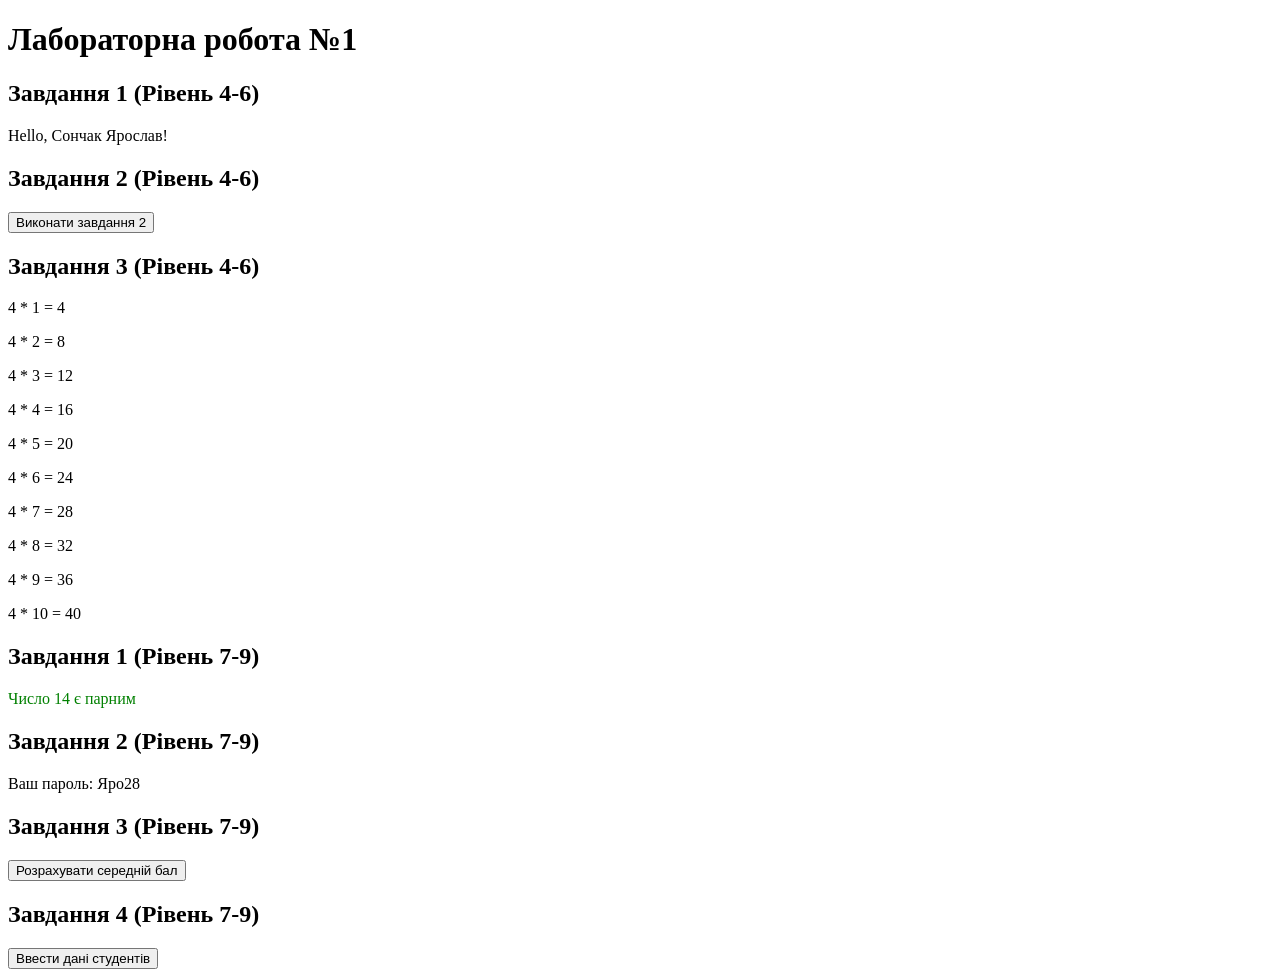
<file: lr1/index.html>
<!DOCTYPE html>
<html lang="uk">
<head>
    <meta charset="UTF-8">
    <title>Лабораторна робота №1 - Сончак Ярослав</title>
</head>
<body>
    <h1>Лабораторна робота №1</h1>
    
    <h2>Завдання 1 (Рівень 4-6)</h2>
    <p id="task1-output"></p>

    <h2>Завдання 2 (Рівень 4-6)</h2>
    <button id="btn-task2">Виконати завдання 2</button>
    <p id="task2-output"></p>

    <h2>Завдання 3 (Рівень 4-6)</h2>
    <div id="task3-output"></div>

    <h2>Завдання 1 (Рівень 7-9)</h2>
    <div id="task4-output"></div>

    <h2>Завдання 2 (Рівень 7-9)</h2>
    <div id="task5-output"></div>

    <h2>Завдання 3 (Рівень 7-9)</h2>
    <button id="btn-task3-advanced">Розрахувати середній бал</button>
    <div id="task3-advanced-container"></div>

    <h2>Завдання 4 (Рівень 7-9)</h2>
    <button id="btn-task4-students">Ввести дані студентів</button>
    <div id="task4-students-list"></div>

    <script type="module">
        alert('Натисніть кнопку ОК для продовження');
        const output1 = document.getElementById('task1-output');
        output1.textContent = 'Hello, Сончак Ярослав!';

        const btn2 = document.getElementById('btn-task2');
        const output2 = document.getElementById('task2-output');

        btn2.addEventListener('click', () => {
            const isConfirmed = confirm('Оберіть одну з кнопок: OK чи Відміна');

            if (isConfirmed) {
                output2.textContent = 'Було натиснуто кнопку: OK';
            } else {
                output2.textContent = 'Було натиснуто кнопку: Відміна';
            }
        });

        const output3 = document.getElementById('task3-output');
        const number = 4;

        for (let i = 1; i <= 10; i++) {
            const p = document.createElement('p');
            p.textContent = `${number} * ${i} = ${number * i}`;
            output3.appendChild(p);
        }

        const myNumber = 14;
        const output4 = document.getElementById('task4-output');

        function checkEvenOdd(num) {
            const p = document.createElement('p');

            if (num % 2 === 0) {
                p.textContent = `Число ${num} є парним`;
                p.style.color = 'green';
            } else {
                p.textContent = `Число ${num} є непарним`;
                p.style.color = 'red';
            }

            output4.appendChild(p);
        }

        checkEvenOdd(myNumber);

        const output5 = document.getElementById('task5-output');

        function createPassword(name, number) {
            const firstThreeLetters = name[0] + name[1] + name[2];
            const multipliedNumber = number * 2;
            return `${firstThreeLetters}${multipliedNumber}`;
        }

        const myPassword = createPassword('Ярослав', 14);
        output5.textContent = `Ваш пароль: ${myPassword}`;

        const btnTask3 = document.getElementById('btn-task3-advanced');
        const container = document.getElementById('task3-advanced-container');

        function calculateAverage(g1, g2, g3) {
            return (g1 + g2 + g3) / 3;
        }

        btnTask3.addEventListener('click', () => {
            const grade1 = Number(prompt('Введіть першу оцінку:'));
            const grade2 = Number(prompt('Введіть другу оцінку:'));
            const grade3 = Number(prompt('Введіть третю оцінку:'));

            const avg = calculateAverage(grade1, grade2, grade3);

            const dynamicDiv = document.createElement('div');
            dynamicDiv.id = '14';
            dynamicDiv.textContent = `Середній бал: ${avg.toFixed(2)} (елемент створено з id="14")`;

            container.innerHTML = '';
            container.appendChild(dynamicDiv);
        });

        const btnStudents = document.getElementById('btn-task4-students');
        const studentsContainer = document.getElementById('task4-students-list');

        btnStudents.addEventListener('click', () => {
            studentsContainer.innerHTML = '';
            const count = Number(prompt('Введіть кількість студентів:'));

            for (let i = 1; i <= count; i++) {
                const studentName = prompt(`Введіть прізвище та ім'я студента №${i}:`);
                if (studentName) {
                    const p = document.createElement('p');
                    p.textContent = `${i}. ${studentName}`;
                    studentsContainer.appendChild(p);
                }
            }
        });
    </script>
</body>
</html>
</file>
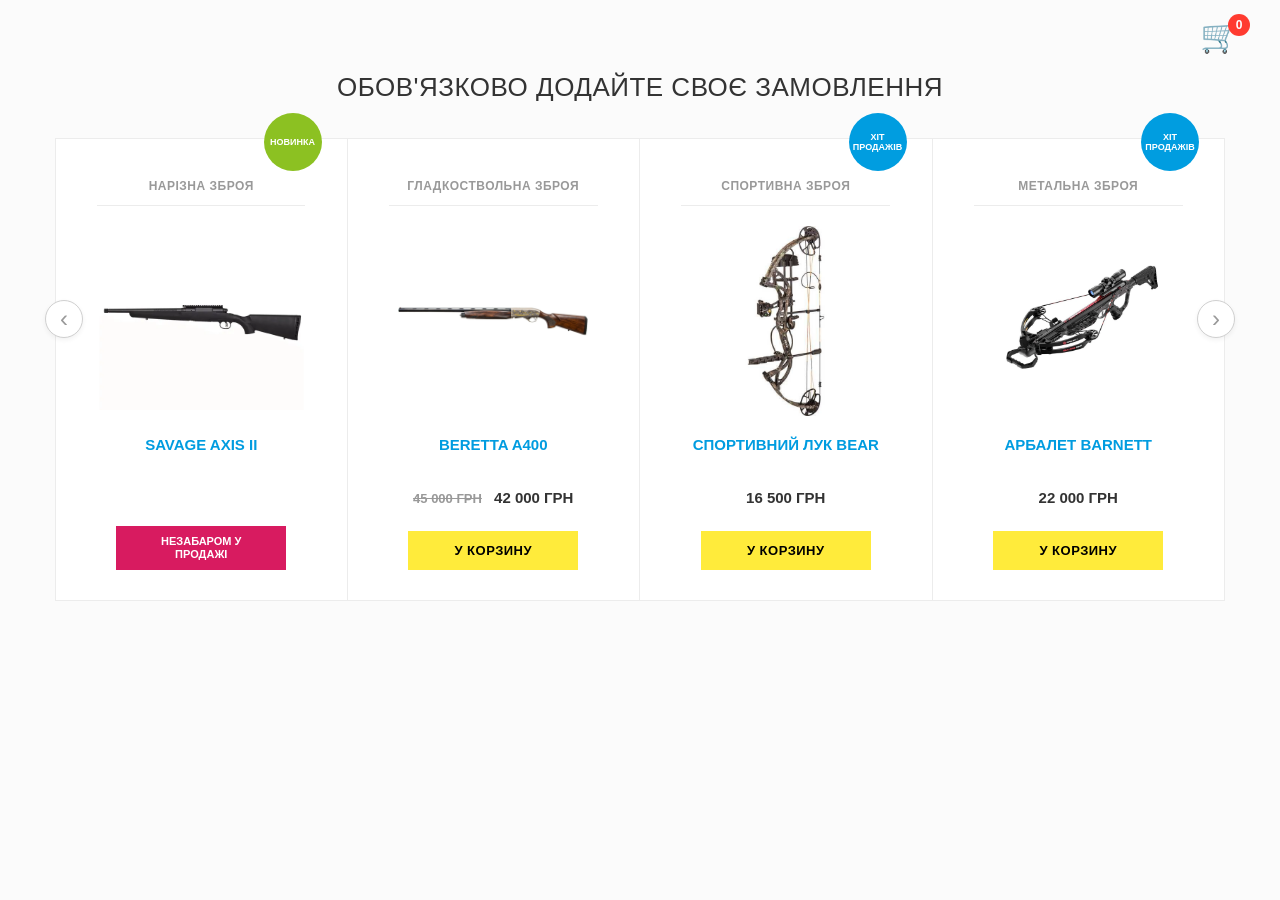
<file: lr10/index.html>
<!DOCTYPE html>
<html lang="uk">
<head>
    <meta charset="UTF-8">
    <meta name="viewport" content="width=device-width, initial-scale=1.0">
    <title>Лабораторна робота №10 — Каталог (Варіант 14)</title>
    <link rel="stylesheet" href="style.css">
</head>
<body>

    <header class="site-header">
        <div class="cart-wrapper" id="cart-icon-btn">
            <span class="cart-symbol">🛒</span>
            <span class="cart-count-badge" id="cart-badge">0</span>
        </div>
    </header>

    <main class="main-wrapper">
        <h1 class="main-heading">ОБОВ'ЯЗКОВО ДОДАЙТЕ СВОЄ ЗАМОВЛЕННЯ</h1>

        <div class="slider-container">
            <button class="nav-arrow left-arrow" aria-label="Назад">&#8249;</button>

            <div class="products-row">
                <div class="product-column" data-id="1" data-name="Карабін Savage Axis II" data-price="28500">
                    <div class="round-badge green-badge">НОВИНКА</div>
                    <div class="category-name">НАРІЗНА ЗБРОЯ</div>
                    <div class="card-divider"></div>
                    <div class="image-box">
                        <img src="gun1.jpg" alt="Карабін Savage Axis II">
                    </div>
                    <h3 class="item-title">SAVAGE AXIS II</h3>
                    <div class="card-action">
                        <button class="btn-disabled" disabled>НЕЗАБАРОМ У<br>ПРОДАЖІ</button>
                    </div>
                </div>

                <div class="product-column" data-id="2" data-name="Рушниця Beretta A400" data-price="42000">
                    <div class="category-name">ГЛАДКОСТВОЛЬНА ЗБРОЯ</div>
                    <div class="card-divider"></div>
                    <div class="image-box">
                        <img src="gun2.jpg" alt="Рушниця Beretta A400">
                    </div>
                    <h3 class="item-title">BERETTA A400</h3>
                    <div class="price-container">
                        <span class="old-price">45 000 ГРН</span>
                        <span class="current-price">42 000 ГРН</span>
                    </div>
                    <div class="card-action">
                        <button class="btn-add-cart">У КОРЗИНУ</button>
                    </div>
                </div>

                <div class="product-column" data-id="3" data-name="Спортивний лук Bear Archery" data-price="16500">
                    <div class="round-badge blue-badge">ХІТ<br>ПРОДАЖІВ</div>
                    <div class="category-name">СПОРТИВНА ЗБРОЯ</div>
                    <div class="card-divider"></div>
                    <div class="image-box">
                        <img src="bow.jpg" alt="Спортивний лук Bear Archery">
                    </div>
                    <h3 class="item-title">СПОРТИВНИЙ ЛУК BEAR</h3>
                    <div class="price-container">
                        <span class="single-price">16 500 ГРН</span>
                    </div>
                    <div class="card-action">
                        <button class="btn-add-cart">У КОРЗИНУ</button>
                    </div>
                </div>

                <div class="product-column" data-id="4" data-name="Тактичний арбалет Barnett" data-price="22000">
                    <div class="round-badge blue-badge">ХІТ<br>ПРОДАЖІВ</div>
                    <div class="category-name">МЕТАЛЬНА ЗБРОЯ</div>
                    <div class="card-divider"></div>
                    <div class="image-box">
                        <img src="crossbow.jpg" alt="Тактичний арбалет Barnett">
                    </div>
                    <h3 class="item-title">АРБАЛЕТ BARNETT</h3>
                    <div class="price-container">
                        <span class="single-price">22 000 ГРН</span>
                    </div>
                    <div class="card-action">
                        <button class="btn-add-cart">У КОРЗИНУ</button>
                    </div>
                </div>
            </div>

            <button class="nav-arrow right-arrow" aria-label="Вперед">&#8250;</button>
        </div>
    </main>

    <div class="modal-backdrop" id="modal-empty">
        <div class="modal-box">
            <p class="modal-msg">Корзина пуста</p>
            <button class="btn-modal-close close-btn">Зрозуміло</button>
        </div>
    </div>

    <div class="modal-backdrop" id="modal-select-qty">
        <div class="modal-box">
            <p class="modal-msg">Вкажіть кількість:</p>
            <input type="number" id="qty-field" min="1" value="1" class="modal-number-input">
            <div class="modal-btn-group">
                <button class="btn-modal-confirm" id="btn-submit-add">Додати до корзини</button>
                <button class="btn-modal-secondary close-btn">Скасувати</button>
            </div>
        </div>
    </div>

    <div class="modal-backdrop" id="modal-added-status">
        <div class="modal-box">
            <p class="modal-msg">Товар додано</p>
            <div class="modal-btn-group">
                <button class="btn-modal-confirm" id="btn-open-cart">Перейти у корзину</button>
                <button class="btn-modal-secondary" id="btn-continue-shop">Повернутись до покупок</button>
            </div>
        </div>
    </div>

    <script src="script.js"></script>
</body>
</html>
</file>
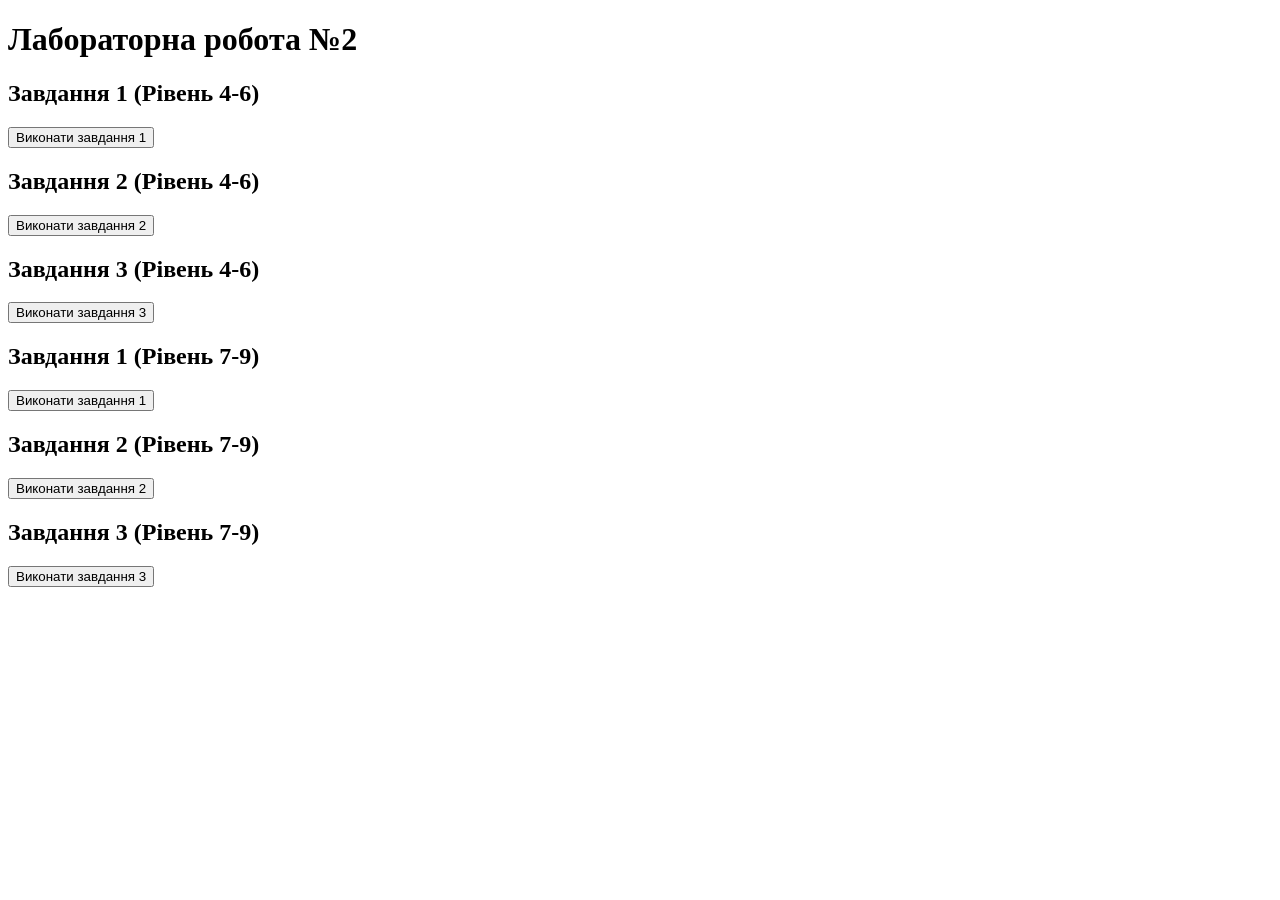
<file: lr2/index.html>
<!DOCTYPE html>
<html lang="uk">
<head>
    <meta charset="UTF-8">
    <title>Лабораторна робота №2 - Сончак Ярослав</title>
</head>
<body>
    <h1>Лабораторна робота №2</h1>

    <h2>Завдання 1 (Рівень 4-6)</h2>
    <button id="btn-task1">Виконати завдання 1</button>

    <h2>Завдання 2 (Рівень 4-6)</h2>
    <button id="btn-task2">Виконати завдання 2</button>

    <h2>Завдання 3 (Рівень 4-6)</h2>
    <button id="btn-task3">Виконати завдання 3</button>
    <p id="task3-output"></p>

    <h2>Завдання 1 (Рівень 7-9)</h2>
    <button id="btn-task1-advanced">Виконати завдання 1</button>
    <div id="task1-advanced-output"></div>

    <h2>Завдання 2 (Рівень 7-9)</h2>
    <button id="btn-task2-advanced">Виконати завдання 2</button>

    <h2>Завдання 3 (Рівень 7-9)</h2>
    <button id="btn-task3-advanced">Виконати завдання 3</button>

    <script type="module">
        const btn1 = document.getElementById('btn-task1');

        btn1.addEventListener('click', () => {
            let userName = prompt('Введіть ваше ім\'я:');
            alert(`Hello, ${userName}! Welcome to JavaScript`);
        });

        const btn2 = document.getElementById('btn-task2');

        btn2.addEventListener('click', () => {
            const currentYear = new Date().getFullYear();
            let age = +prompt('Введіть ваш вік:');
            let birthYear = currentYear - age;

            alert(`You were born in ${birthYear}`);
        });

        const btn3 = document.getElementById('btn-task3');
        const output3 = document.getElementById('task3-output');

        btn3.addEventListener('click', () => {
            let firstName = prompt('Введіть ім\'я:');
            let lastName = prompt('Введіть прізвище:');

            console.log('Your full name is ' + firstName + ' ' + lastName);
            console.log(`Your full name is ${firstName} ${lastName}`);

            output3.textContent = `Виведено в консоль: Your full name is ${firstName} ${lastName}`;
        });

        const btnTask1Adv = document.getElementById('btn-task1-advanced');
        const outputTask1Adv = document.getElementById('task1-advanced-output');

        btnTask1Adv.addEventListener('click', () => {
            let userName = 'Ярослав';
            let innerUserName = '';

            if (true) {
                let userName = prompt('Введіть інше ім\'я для блоку if:');
                innerUserName = userName;
                console.log('Inside if block:', userName);
            }

            console.log('Outside if block:', userName);

            outputTask1Adv.innerHTML = `
                <p>Inside if block: ${innerUserName}</p>
                <p>Outside if block: ${userName}</p>
                <p>Пояснення: змінна let має блочну область видимості, тому значення всередині if не змінює зовнішню змінну.</p>
            `;
        });

        const btnTask2Adv = document.getElementById('btn-task2-advanced');

        btnTask2Adv.addEventListener('click', () => {
            let name = prompt('Введіть ваше ім\'я:');
            let age = +prompt('Введіть ваш вік:');

            let isConfirmed = confirm(`Hello, ${name}! Your age is ${age}. Continue?`);

            if (isConfirmed) {
                alert('Welcome!');
            } else {
                alert('Goodbye!');
            }
        });

        const btnTask3Adv = document.getElementById('btn-task3-advanced');

        btnTask3Adv.addEventListener('click', () => {
            let number = +prompt('Введіть число:');

            if (number % 2 === 0) {
                alert('Number is even');
            } else {
                alert('Number is odd');
            }
        });
    </script>
</body>
</html>
</file>
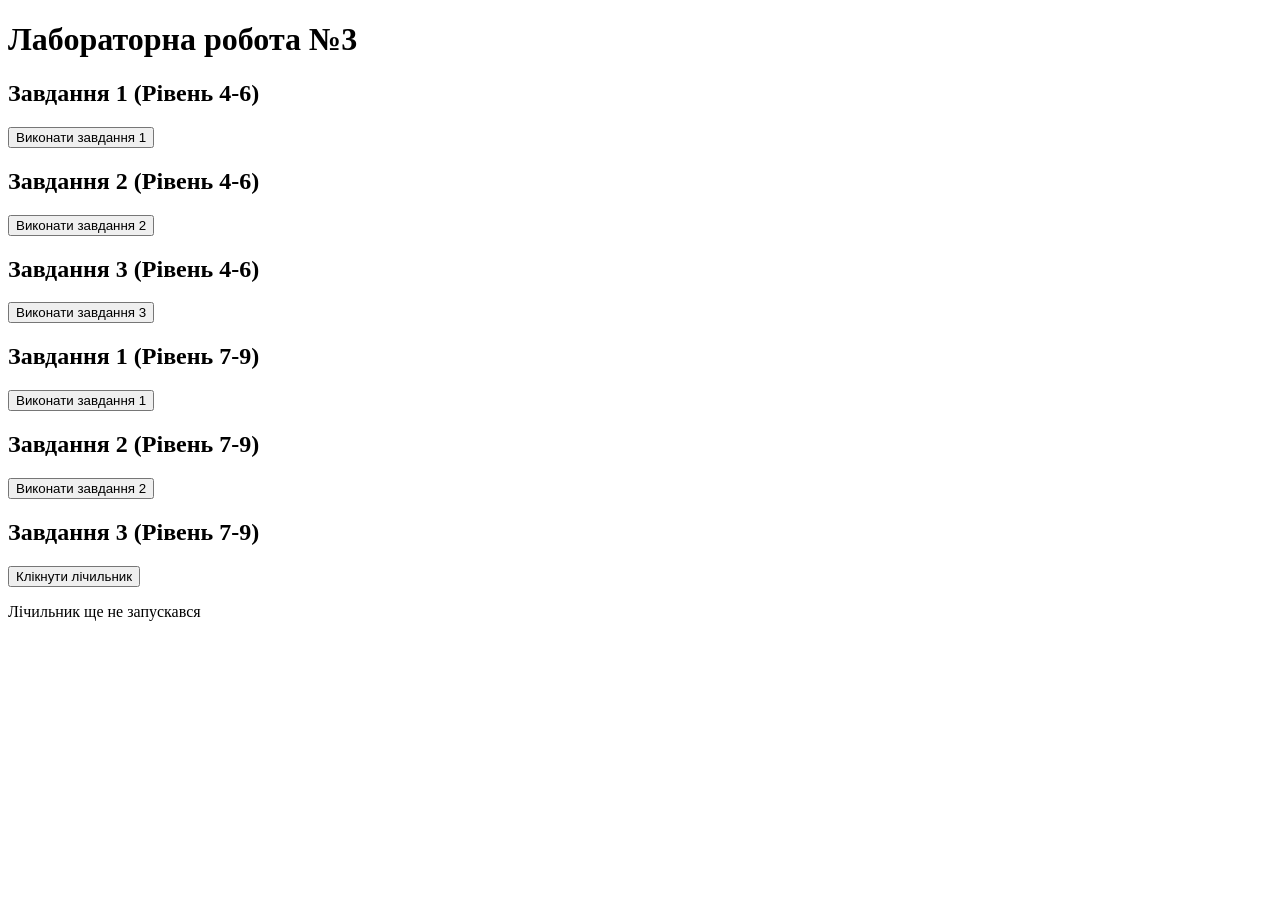
<file: lr3/index.html>
<!DOCTYPE html>
<html lang="uk">
<head>
    <meta charset="UTF-8">
    <title>Лабораторна робота №3 - Сончак Ярослав</title>
</head>
<body>
    <h1>Лабораторна робота №3</h1>

    <h2>Завдання 1 (Рівень 4-6)</h2>
    <button id="btn-task1">Виконати завдання 1</button>

    <h2>Завдання 2 (Рівень 4-6)</h2>
    <button id="btn-task2">Виконати завдання 2</button>

    <h2>Завдання 3 (Рівень 4-6)</h2>
    <button id="btn-task3">Виконати завдання 3</button>

    <h2>Завдання 1 (Рівень 7-9)</h2>
    <button id="btn-task1-lvl2">Виконати завдання 1</button>

    <h2>Завдання 2 (Рівень 7-9)</h2>
    <button id="btn-task2-lvl2">Виконати завдання 2</button>

    <h2>Завдання 3 (Рівень 7-9)</h2>
    <button id="btn-task3-lvl2">Клікнути лічильник</button>
    <p id="counter-output">Лічильник ще не запускався</p>

    <script type="module">
        function getFullName(firstName, lastName) {
            return `${firstName} ${lastName}`;
        }

        function showGreeting(fullName, age) {
            alert(`Hello, ${fullName}! You are ${age} years old.`);
        }

        const btn1 = document.getElementById('btn-task1');
        btn1.addEventListener('click', () => {
            const firstName = prompt("Введіть ваше ім'я:");
            const lastName = prompt("Введіть ваше прізвище:");
            const age = +prompt("Введіть ваш вік:");

            const fullName = getFullName(firstName, lastName);
            showGreeting(fullName, age);
        });

        function getStudentInfo() {
            const name = prompt("Введіть ім'я студента:");
            const score = +prompt("Введіть бал студента (0-12):");
            return { name, score };
        }

        function checkGrade(score) {
            if (score >= 10 && score <= 12) {
                return "Excellent";
            } else if (score >= 7 && score <= 9) {
                return "Good";
            } else if (score >= 4 && score <= 6) {
                return "Satisfactory";
            } else {
                return "Fail";
            }
        }

        function showResultTask2(name, grade) {
            alert(`Student: ${name}\nGrade: ${grade}`);
        }

        const btn2 = document.getElementById('btn-task2');
        btn2.addEventListener('click', () => {
            const student = getStudentInfo();
            const grade = checkGrade(student.score);
            showResultTask2(student.name, grade);
        });

        function calculateTip(amount, percent = 10) {
            return (amount * percent) / 100;
        }

        function showResult(amount, tip) {
            const total = amount + tip;
            alert(`Bill: ${amount} грн\nTip (10%): ${tip} грн\nTotal: ${total} грн`);
        }

        const btn3 = document.getElementById('btn-task3');
        btn3.addEventListener('click', () => {
            const billAmount = +prompt("Введіть суму рахунку (грн):");
            const tipAmount = calculateTip(billAmount);
            showResult(billAmount, tipAmount);
        });

        function startGreetingTimer(message, seconds, callback) {
            setTimeout(() => {
                alert(message);
                callback();
            }, seconds * 1000);
        }

        const btnTask1Lvl2 = document.getElementById('btn-task1-lvl2');
        btnTask1Lvl2.addEventListener('click', () => {
            const message = prompt("Введіть текст повідомлення:");
            const seconds = +prompt("Через скільки секунд вивести повідомлення?");

            startGreetingTimer(message, seconds, () => {
                alert('Time is up!');
            });
        });

        function calculate(a, b, operation) {
            switch (operation) {
                case '+':
                    return a + b;
                case '-':
                    return a - b;
                case '*':
                    return a * b;
                case '/':
                    return b !== 0 ? a / b : 'Помилка: ділення на нуль!';
                default:
                    return 'Invalid operation';
            }
        }

        function showResultTask2Lvl2() {
            const num1 = +prompt("Введіть перше число:");
            const num2 = +prompt("Введіть друге число:");
            const op = prompt("Введіть операцію (+, -, *, /):");

            const calculationResult = calculate(num1, num2, op);
            alert(`Результат: ${calculationResult}`);
        }

        const btnTask2Lvl2 = document.getElementById('btn-task2-lvl2');
        btnTask2Lvl2.addEventListener('click', () => {
            showResultTask2Lvl2();
        });

        function createClickCounter() {
            let count = 0;
            return function() {
                count++;
                console.log(`Поточне значення лічильника: ${count}`);
                return count;
            };
        }

        const clickCounter = createClickCounter();
        const btnTask3Lvl2 = document.getElementById('btn-task3-lvl2');
        const counterOutput = document.getElementById('counter-output');

        btnTask3Lvl2.addEventListener('click', () => {
            const currentCount = clickCounter();
            counterOutput.textContent = `Значення з консолі: ${currentCount}`;
        });
    </script>
</body>
</html>
</file>
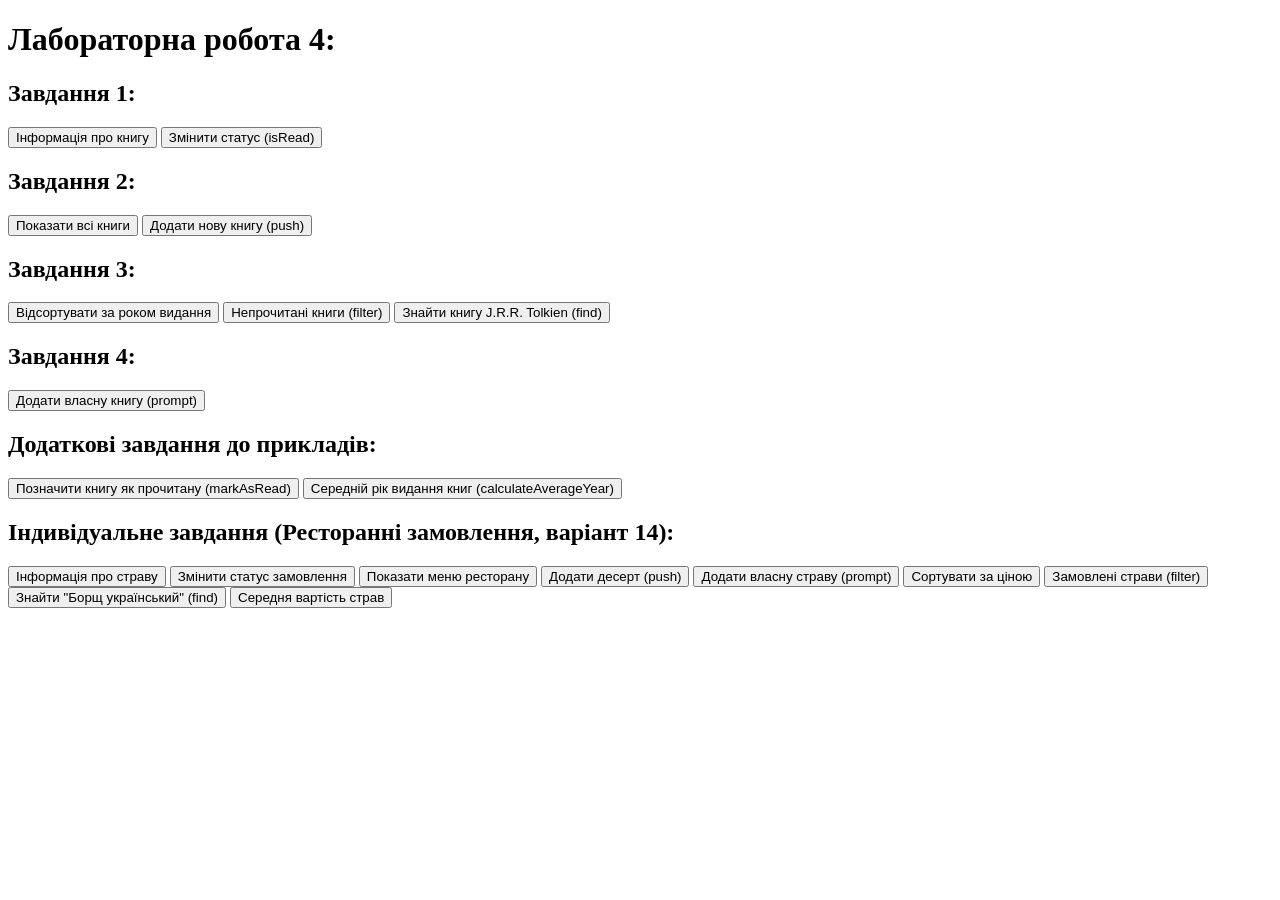
<file: lr4/index.html>
<!DOCTYPE html>
<html lang="uk">
<head>
    <meta charset="UTF-8">
    <title>Лабораторна робота 4 - Сончак Ярослав</title>
</head>
<body>
    <h1>Лабораторна робота 4:</h1>

    <h2>Завдання 1:</h2>
    <button id="btn-book-info">Інформація про книгу</button>
    <button id="btn-toggle-read">Змінити статус (isRead)</button>

    <h2>Завдання 2:</h2>
    <button id="btn-display-library">Показати всі книги</button>
    <button id="btn-add-book">Додати нову книгу (push)</button>

    <h2>Завдання 3:</h2>
    <button id="btn-sort-year">Відсортувати за роком видання</button>
    <button id="btn-filter-unread">Непрочитані книги (filter)</button>
    <button id="btn-find-tolkien">Знайти книгу J.R.R. Tolkien (find)</button>

    <h2>Завдання 4:</h2>
    <button id="btn-add-custom-book">Додати власну книгу (prompt)</button>

    <h2>Додаткові завдання до прикладів:</h2>
    <button id="btn-mark-read">Позначити книгу як прочитану (markAsRead)</button>
    <button id="btn-avg-year">Середній рік видання книг (calculateAverageYear)</button>


    <h2>Індивідуальне завдання (Ресторанні замовлення, варіант 14):</h2>
    <button id="btn-dish-info">Інформація про страву</button>
    <button id="btn-toggle-dish">Змінити статус замовлення</button>
    <button id="btn-display-menu">Показати меню ресторану</button>
    <button id="btn-add-dish-push">Додати десерт (push)</button>
    <button id="btn-add-dish-prompt">Додати власну страву (prompt)</button>
    <button id="btn-sort-price">Сортувати за ціною</button>
    <button id="btn-filter-ordered">Замовлені страви (filter)</button>
    <button id="btn-find-dish">Знайти "Борщ український" (find)</button>
    <button id="btn-avg-price">Середня вартість страв</button>

    <script type="module">
        const book = {
            title: "Harry Potter and the Sorcerer's Stone",
            author: "J.K. Rowling",
            year: 1997,
            isRead: true,
            bookInfo() {
                const status = this.isRead ? "Так" : "Ні";
                const message = `Назва: ${this.title}, Автор: ${this.author}, Рік видання: ${this.year}, Прочитана: ${status}`;
                console.log(message);
                return message;
            }
        };

        document.getElementById('btn-book-info').addEventListener('click', () => {
            alert(book.bookInfo());
        });

        document.getElementById('btn-toggle-read').addEventListener('click', () => {
            book.isRead = !book.isRead;
            alert(`Статус змінено!\n\n${book.bookInfo()}`);
        });

        let library = [
            { 
                title: "Harry Potter and the Sorcerer's Stone", 
                author: "J.K. Rowling", 
                year: 1997, 
                isRead: true,
                markAsRead() { this.isRead = true; }
            },
            { 
                title: "The Hobbit", 
                author: "J.R.R. Tolkien", 
                year: 1937, 
                isRead: false,
                markAsRead() { this.isRead = true; }
            },
            { 
                title: "1984", 
                author: "George Orwell", 
                year: 1949, 
                isRead: true,
                markAsRead() { this.isRead = true; }
            }
        ];

        function displayLibrary() {
            let outputLines = [];
            library.forEach(b => {
                const status = b.isRead ? "Так" : "Ні";
                const line = `Назва: ${b.title}, Автор: ${b.author}, Рік видання: ${b.year}, Прочитана: ${status}`;
                console.log(line);
                outputLines.push(line);
            });
            return outputLines.join('\n\n');
        }

        document.getElementById('btn-display-library').addEventListener('click', () => {
            alert(`Список книг у бібліотеці:\n\n${displayLibrary()}`);
        });

        document.getElementById('btn-add-book').addEventListener('click', () => {
            library.push({ 
                title: "The Great Gatsby", 
                author: "F. Scott Fitzgerald", 
                year: 1925, 
                isRead: false,
                markAsRead() { this.isRead = true; }
            });
            alert(`Додано книгу "The Great Gatsby"!\nОновлена бібліотека:\n\n${displayLibrary()}`);
        });

        document.getElementById('btn-sort-year').addEventListener('click', () => {
            const sorted = [...library].sort((a, b) => a.year - b.year);
            console.log("Книги за роком видання (зростання):", sorted);
            const text = sorted.map(b => `${b.year} р. — "${b.title}" (${b.author})`).join('\n');
            alert(`Книги за роком видання (зростання):\n\n${text}`);
        });

        document.getElementById('btn-filter-unread').addEventListener('click', () => {
            const unread = library.filter(b => !b.isRead);
            console.log("Непрочитані книги (unreadBooks):", unread);
            const text = unread.map(b => `"${b.title}" (${b.author}, ${b.year} р.)`).join('\n');
            alert(`Непрочитані книги:\n\n${text}`);
        });

        document.getElementById('btn-find-tolkien').addEventListener('click', () => {
            const tolkienBook = library.find(b => b.author === "J.R.R. Tolkien");
            console.log("Знайдена книга J.R.R. Tolkien:", tolkienBook);
            if (tolkienBook) {
                const status = tolkienBook.isRead ? "Так" : "Ні";
                alert(`Знайдено книгу:\n\nНазва: ${tolkienBook.title}\nАвтор: ${tolkienBook.author}\nРік: ${tolkienBook.year}\nПрочитана: ${status}`);
            } else {
                alert("Книгу автора J.R.R. Tolkien не знайдено");
            }
        });

        function addBookToLibrary() {
            let title = prompt("Введіть назву книги:");
            if (!title) return;

            let author = prompt("Введіть автора книги:");
            if (!author) return;

            let year = +prompt("Введіть рік видання книги:");
            let isRead = confirm("Чи прочитана книга?");

            library.push({ 
                title, 
                author, 
                year, 
                isRead,
                markAsRead() { this.isRead = true; }
            });

            alert(`Книгу успішно додано!\n\nОновлена бібліотека:\n\n${displayLibrary()}`);
        }

        document.getElementById('btn-add-custom-book').addEventListener('click', () => {
            addBookToLibrary();
        });

        document.getElementById('btn-mark-read').addEventListener('click', () => {
            const unread = library.find(b => !b.isRead);
            if (unread) {
                unread.markAsRead();
                alert(`Книгу "${unread.title}" позначено як прочитану за допомогою методу markAsRead()!\n\n${displayLibrary()}`);
            } else {
                alert("Усі книги в бібліотеці вже прочитані!");
            }
        });

        function calculateAverageYear() {
            if (library.length === 0) return 0;
            const totalYears = library.reduce((sum, currentBook) => sum + currentBook.year, 0);
            return Math.round(totalYears / library.length);
        }

        document.getElementById('btn-avg-year').addEventListener('click', () => {
            const avg = calculateAverageYear();
            console.log("Середній рік видання книг:", avg);
            alert(`Середній рік видання всіх книг у бібліотеці: ${avg} рік`);
        });

        const singleDish = {
            title: "Борщ український",
            type: "основна страва",
            price: 180,
            isOrdered: false,
            dishInfo() {
                const status = this.isOrdered ? "Замовлено" : "Вільна позиція";
                const message = `Страва: "${this.title}", Категорія: ${this.type}, Ціна: ${this.price} грн, Статус: ${status}`;
                console.log(message);
                return message;
            }
        };

        let restaurantMenu = [
            { 
                title: "Борщ український", 
                type: "основна страва", 
                price: 180, 
                isOrdered: false,
                orderDish() { this.isOrdered = true; }
            },
            { 
                title: "Брускети з лососем", 
                type: "закуска", 
                price: 140, 
                isOrdered: true,
                orderDish() { this.isOrdered = true; }
            },
            { 
                title: "Тірамісу", 
                type: "десерт", 
                price: 120, 
                isOrdered: false,
                orderDish() { this.isOrdered = true; }
            },
            { 
                title: "Стейк Рібай", 
                type: "основна страва", 
                price: 450, 
                isOrdered: true,
                orderDish() { this.isOrdered = true; }
            }
        ];

        function displayMenu() {
            let lines = [];
            restaurantMenu.forEach(d => {
                const status = d.isOrdered ? "Замовлено" : "Вільна позиція";
                const line = `"${d.title}" | ${d.type} | ${d.price} грн | Статус: ${status}`;
                console.log(line);
                lines.push(line);
            });
            return lines.join('\n\n');
        }

        function calculateAveragePrice() {
            if (restaurantMenu.length === 0) return 0;
            const totalPrice = restaurantMenu.reduce((sum, dish) => sum + dish.price, 0);
            return (totalPrice / restaurantMenu.length).toFixed(2);
        }

        document.getElementById('btn-dish-info').addEventListener('click', () => {
            alert(singleDish.dishInfo());
        });

        document.getElementById('btn-toggle-dish').addEventListener('click', () => {
            singleDish.isOrdered = !singleDish.isOrdered;
            alert(`Статус страви змінено!\n\n${singleDish.dishInfo()}`);
        });

        document.getElementById('btn-display-menu').addEventListener('click', () => {
            alert(`Меню ресторану:\n\n${displayMenu()}`);
        });

        document.getElementById('btn-add-dish-push').addEventListener('click', () => {
            restaurantMenu.push({
                title: "Чизкейк Нью-Йорк",
                type: "десерт",
                price: 135,
                isOrdered: false,
                orderDish() { this.isOrdered = true; }
            });
            alert(`Додано "Чизкейк Нью-Йорк" у меню ресторану!\n\n${displayMenu()}`);
        });

        document.getElementById('btn-add-dish-prompt').addEventListener('click', () => {
            const title = prompt("Введіть назву страви:");
            if (!title) return;

            const type = prompt("Введіть тип (закуска, основна страва, десерт):", "основна страва");
            if (!type) return;

            const price = +prompt("Введіть ціну страви (грн):", "150");
            const isOrdered = confirm("Чи замовлено страву прямо зараз?");

            restaurantMenu.push({
                title,
                type,
                price,
                isOrdered,
                orderDish() { this.isOrdered = true; }
            });

            alert(`Страву додано в систему ресторану!\n\n${displayMenu()}`);
        });

        document.getElementById('btn-sort-price').addEventListener('click', () => {
            const sortedMenu = [...restaurantMenu].sort((a, b) => a.price - b.price);
            console.log("Меню за зростанням ціни:", sortedMenu);
            const text = sortedMenu.map(d => `${d.price} грн — "${d.title}" (${d.type})`).join('\n');
            alert(`Меню за зростанням ціни:\n\n${text}`);
        });

        document.getElementById('btn-filter-ordered').addEventListener('click', () => {
            const orderedList = restaurantMenu.filter(d => d.isOrdered);
            console.log("Замовлені страви:", orderedList);
            const text = orderedList.map(d => `"${d.title}" — ${d.price} грн (${d.type})`).join('\n');
            alert(`Поточне замовлення клієнта:\n\n${text}`);
        });

        document.getElementById('btn-find-dish').addEventListener('click', () => {
            const borscht = restaurantMenu.find(d => d.title === "Борщ український");
            console.log("Знайдена страва:", borscht);
            if (borscht) {
                alert(`Знайдено в меню:\n\nСтрава: ${borscht.title}\nКатегорія: ${borscht.type}\nЦіна: ${borscht.price} грн\nСтатус: ${borscht.isOrdered ? "Замовлено" : "Вільна позиція"}`);
            } else {
                alert("Страву не знайдено");
            }
        });

        document.getElementById('btn-avg-price').addEventListener('click', () => {
            const avg = calculateAveragePrice();
            console.log("Середня ціна страви:", avg);
            alert(`Середня вартість страви у меню ресторану: ${avg} грн`);
        });
    </script>
</body>
</html>
</file>
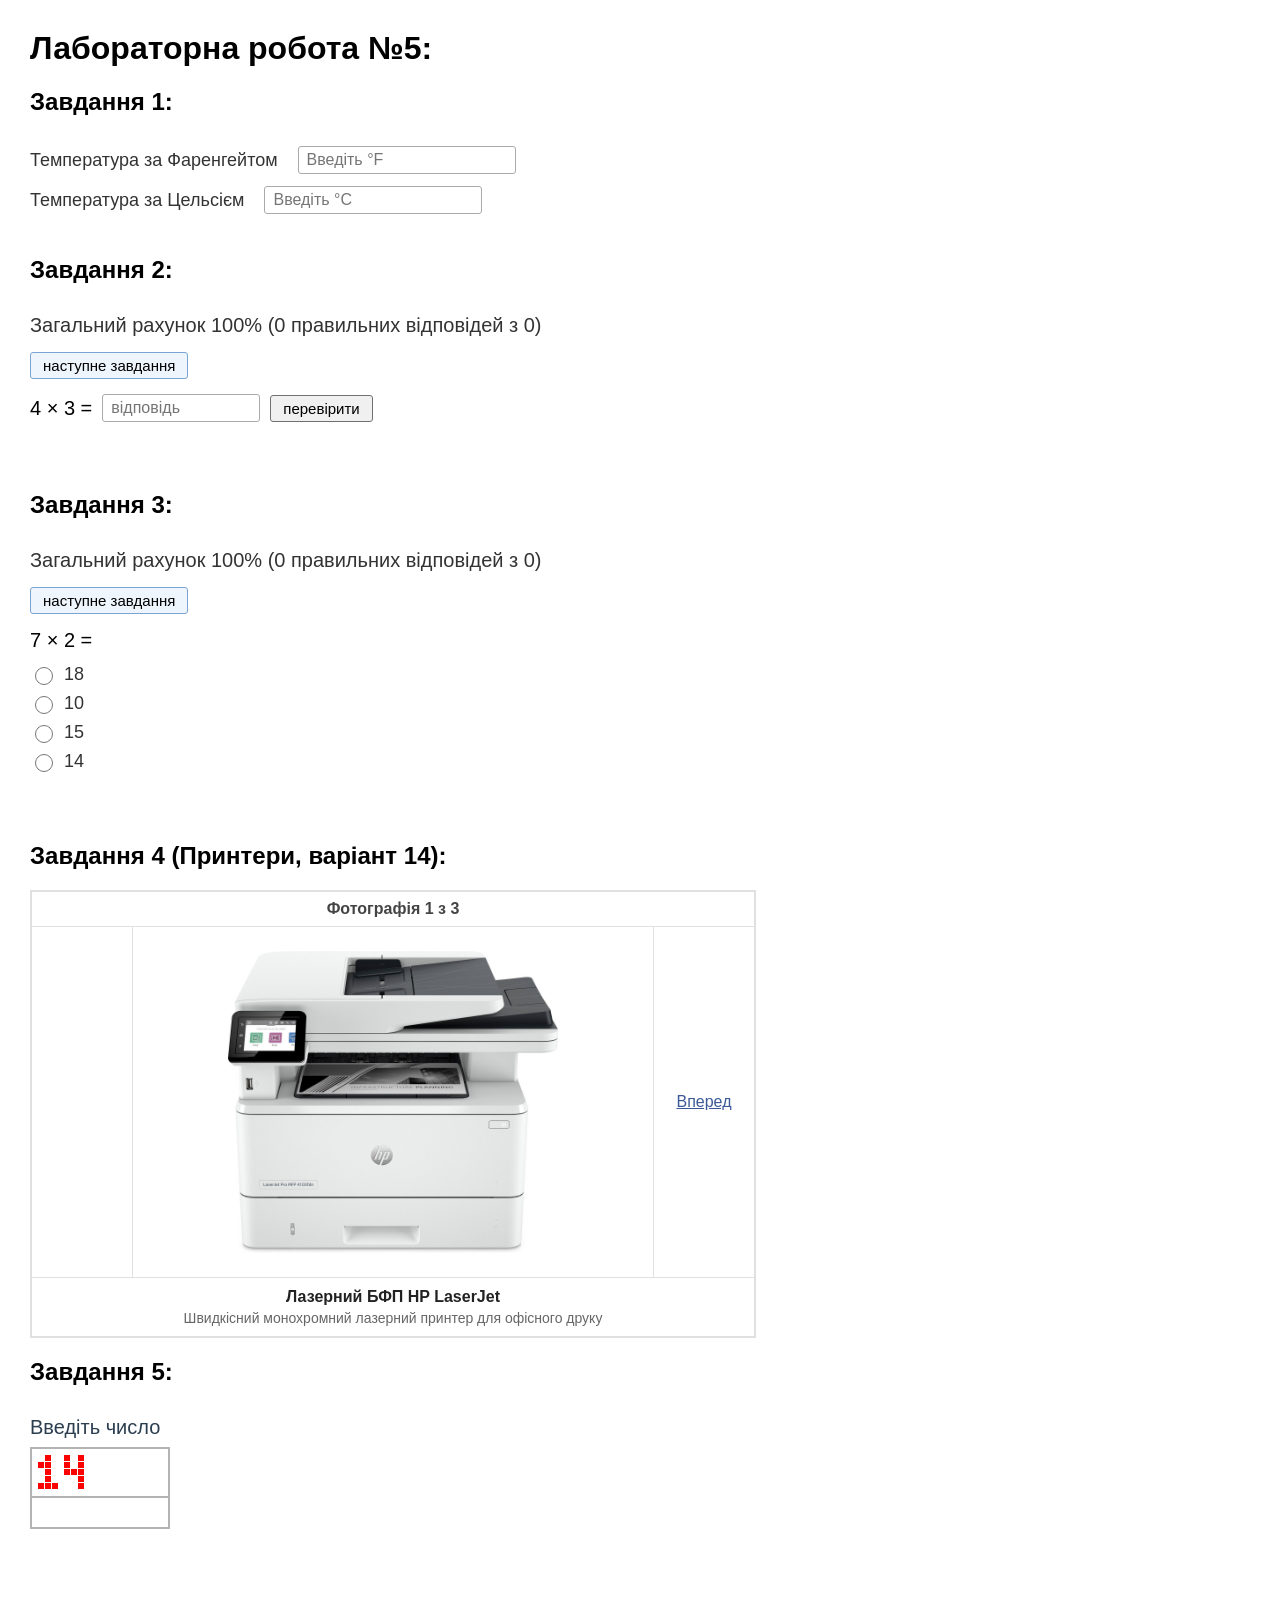
<file: lr5/index.html>
<!DOCTYPE html>
<html lang="uk">
<head>
    <meta charset="UTF-8">
    <title>Лабораторна робота 5 - Сончак Ярослав</title>
    <style>
        body {
            font-family: Arial, sans-serif;
            margin: 30px;
        }

        .converter-box, .quiz-box, .captcha-wrapper {
            background: #fff;
            padding: 10px 0;
            border-radius: 8px;
        }

        .form-row {
            display: flex;
            align-items: center;
            margin-bottom: 12px;
            gap: 20px;
        }

        label {
            font-size: 18px;
            color: #333;
        }

        input[type="number"], input[type="text"] {
            padding: 4px 8px;
            font-size: 16px;
            border: 1px solid #aaa;
            border-radius: 3px;
            outline: none;
        }

        .score-text {
            font-size: 20px;
            font-weight: 500;
            color: #333;
            margin-bottom: 15px;
        }

        .quiz-controls {
            margin-bottom: 15px;
        }

        .quiz-row {
            display: flex;
            align-items: center;
            gap: 10px;
            font-size: 20px;
            margin-bottom: 15px;
        }

        .quiz-row input {
            width: 140px;
        }

        .result-text {
            font-size: 18px;
            font-weight: 500;
            min-height: 24px;
        }

        .radio-options {
            display: flex;
            flex-direction: column;
            gap: 8px;
            margin: 12px 0 16px 0;
        }

        .radio-label {
            display: flex;
            align-items: center;
            gap: 8px;
            font-size: 18px;
            cursor: pointer;
        }

        .radio-label input[type="radio"] {
            cursor: pointer;
            width: 18px;
            height: 18px;
        }

        button {
            padding: 4px 12px;
            font-size: 15px;
            cursor: pointer;
            border: 1px solid #707070;
            border-radius: 3px;
            background-color: #f0f0f0;
        }

        button:hover {
            background-color: #e5e5e5;
        }

        .btn-next-style {
            border-color: #7ba4d6;
            background-color: #eef5fc;
        }

        .btn-next-style:hover {
            background-color: #dceaf9;
        }

        .rotator-frame {
            display: inline-block;
            border: 2px solid #e0e0e0;
            background: #fff;
            user-select: none;
        }

        .rotator-header {
            text-align: center;
            padding: 8px;
            font-size: 16px;
            font-weight: bold;
            color: #444;
            border-bottom: 1px solid #e0e0e0;
        }

        .rotator-main {
            display: flex;
            align-items: center;
        }

        .rotator-nav {
            width: 80px;
            text-align: center;
            padding: 10px;
        }

        .rotator-nav a {
            color: #3b5998;
            font-size: 16px;
            text-decoration: underline;
            cursor: pointer;
        }

        .rotator-nav a:hover {
            color: #1d2f5d;
        }

        .rotator-nav a.hidden {
            visibility: hidden;
            pointer-events: none;
        }

        .rotator-image-box {
            width: 520px;
            height: 350px;
            border-left: 1px solid #e0e0e0;
            border-right: 1px solid #e0e0e0;
            display: flex;
            align-items: center;
            justify-content: center;
            background-color: #fff;
        }

        .rotator-image-box img {
            max-width: 500px;
            max-height: 330px;
            object-fit: contain;
            display: block;
        }

        .rotator-footer {
            border-top: 1px solid #e0e0e0;
            text-align: center;
            padding: 10px;
        }

        .rotator-title {
            font-weight: bold;
            font-size: 16px;
            color: #222;
            margin-bottom: 4px;
        }

        .rotator-desc {
            font-size: 14px;
            color: #666;
        }

        .captcha-wrapper {
            display: flex;
            flex-direction: column;
            width: 140px;
        }

        .captcha-title {
            font-size: 20px;
            font-weight: 500;
            color: #2b3e50;
            margin-bottom: 8px;
        }

        .captcha-display {
            border: 2px solid #b3b3b3;
            border-bottom: none;
            padding: 6px;
            display: flex;
            gap: 6px;
            background-color: #fff;
            min-height: 35px;
            align-items: center;
        }

        .captcha-digit {
            display: grid;
            grid-template-columns: repeat(3, 6px);
            grid-template-rows: repeat(5, 6px);
            gap: 1px;
        }

        .captcha-pixel {
            width: 6px;
            height: 6px;
            display: block;
        }

        .captcha-pixel.on {
            background-color: #ff0000;
        }

        .captcha-pixel.off {
            background-color: transparent;
        }

        #captcha-input {
            width: 120px;
            padding: 4px 8px;
            font-size: 18px;
            border: 2px solid #b3b3b3;
            border-radius: 0;
            box-sizing: content-box;
            outline: none;
        }

        #captcha-status {
            font-size: 18px;
            font-weight: bold;
            margin-top: 6px;
            min-height: 24px;
        }
    </style>
</head>
<body>
    <h1>Лабораторна робота №5:</h1>

    <h2>Завдання 1:</h2>
    <div class="converter-box">
        <div class="form-row">
            <label for="fahrenheit">Температура за Фаренгейтом</label>
            <input type="number" id="fahrenheit" step="any" placeholder="Введіть °F">
        </div>
        <div class="form-row">
            <label for="celsius">Температура за Цельсієм</label>
            <input type="number" id="celsius" step="any" placeholder="Введіть °C">
        </div>
    </div>

    <h2>Завдання 2:</h2>
    <div class="quiz-box">
        <div id="score" class="score-text">Загальний рахунок 100% (0 правильних відповідей з 0)</div>
        <div class="quiz-controls">
            <button id="btn-next" class="btn-next-style">наступне завдання</button>
        </div>
        <div class="quiz-row">
            <span id="task-question">? × ? =</span>
            <input type="text" id="answer-input" placeholder="відповідь">
            <button id="btn-check">перевірити</button>
        </div>
        <div id="check-result" class="result-text"></div>
    </div>

    <h2>Завдання 3:</h2>
    <div class="quiz-box">
        <div id="score-r" class="score-text">Загальний рахунок 100% (0 правильних відповідей з 0)</div>
        <div class="quiz-controls">
            <button id="btn-next-r" class="btn-next-style">наступне завдання</button>
        </div>
        <div style="font-size: 20px;" id="task-question-r">? × ? =</div>
        <div id="radio-container" class="radio-options"></div>
        <div id="check-result-r" class="result-text"></div>
    </div>

    <h2>Завдання 4 (Принтери, варіант 14):</h2>
    <div id="rotator"></div>

    <h2>Завдання 5:</h2>
    <div class="captcha-wrapper">
        <div class="captcha-title">Введіть число</div>
        <div id="captcha-box" class="captcha-display"></div>
        <input type="text" id="captcha-input" maxlength="2" autocomplete="off">
        <div id="captcha-status"></div>
    </div>

    <script>
        const fahrenheitInput = document.getElementById('fahrenheit');
        const celsiusInput = document.getElementById('celsius');

        function convertFahrenheitToCelsius() {
            const fVal = fahrenheitInput.value.trim();
            if (fVal === "") {
                celsiusInput.value = "";
                return;
            }
            const f = parseFloat(fVal);
            if (!isNaN(f)) {
                const c = (5 / 9) * (f - 32);
                celsiusInput.value = Number(c.toFixed(2));
            }
        }

        function convertCelsiusToFahrenheit() {
            const cVal = celsiusInput.value.trim();
            if (cVal === "") {
                fahrenheitInput.value = "";
                return;
            }
            const c = parseFloat(cVal);
            if (!isNaN(c)) {
                const f = (c * 9 / 5) + 32;
                fahrenheitInput.value = Number(f.toFixed(2));
            }
        }

        fahrenheitInput.addEventListener('input', convertFahrenheitToCelsius);
        celsiusInput.addEventListener('input', convertCelsiusToFahrenheit);


        let totalQuestions = 0;
        let correctAnswers = 0;
        let num1 = 0, num2 = 0;
        let isCurrentAnswerChecked = false;

        const scoreElement = document.getElementById('score');
        const questionElement = document.getElementById('task-question');
        const answerInput = document.getElementById('answer-input');
        const resultElement = document.getElementById('check-result');
        const btnNext = document.getElementById('btn-next');
        const btnCheck = document.getElementById('btn-check');

        function updateScoreDisplay() {
            const percentage = totalQuestions === 0 ? 100 : Math.round((correctAnswers / totalQuestions) * 100);
            scoreElement.textContent = `Загальний рахунок ${percentage}% (${correctAnswers} правильних відповідей з ${totalQuestions})`;
        }

        function generateTask() {
            num1 = Math.floor(Math.random() * 9) + 2;
            num2 = Math.floor(Math.random() * 9) + 2;
            questionElement.textContent = `${num1} × ${num2} =`;
            answerInput.value = "";
            answerInput.disabled = false;
            btnCheck.disabled = false;
            resultElement.textContent = "";
            isCurrentAnswerChecked = false;
            answerInput.focus();
        }

        function checkAnswer() {
            if (isCurrentAnswerChecked) return;

            const userAnswer = answerInput.value.trim();
            if (userAnswer === "") {
                alert("Будь ласка, введіть відповідь!");
                return;
            }

            const correctAnswer = num1 * num2;
            totalQuestions++;

            if (parseInt(userAnswer, 10) === correctAnswer) {
                correctAnswers++;
                resultElement.textContent = "Правильно!";
                resultElement.style.color = "#2e7d32";
            } else {
                resultElement.textContent = `Помилка, правильна відповідь «${correctAnswer}»`;
                resultElement.style.color = "#c62828";
            }

            isCurrentAnswerChecked = true;
            btnCheck.disabled = true;
            answerInput.disabled = true;
            updateScoreDisplay();
        }

        btnNext.addEventListener('click', generateTask);
        btnCheck.addEventListener('click', checkAnswer);
        answerInput.addEventListener('keydown', (e) => {
            if (e.key === 'Enter') checkAnswer();
        });
        generateTask();


        let totalQuestionsR = 0;
        let correctAnswersR = 0;
        let num1R = 0, num2R = 0;
        let isAnswerCheckedR = false;

        const scoreElementR = document.getElementById('score-r');
        const questionElementR = document.getElementById('task-question-r');
        const radioContainer = document.getElementById('radio-container');
        const resultElementR = document.getElementById('check-result-r');
        const btnNextR = document.getElementById('btn-next-r');

        function updateScoreDisplayR() {
            const percentage = totalQuestionsR === 0 ? 100 : Math.round((correctAnswersR / totalQuestionsR) * 100);
            scoreElementR.textContent = `Загальний рахунок ${percentage}% (${correctAnswersR} правильних відповідей з ${totalQuestionsR})`;
        }

        function generateTaskRadio() {
            num1R = Math.floor(Math.random() * 9) + 2;
            num2R = Math.floor(Math.random() * 9) + 2;
            const correctAnswer = num1R * num2R;

            questionElementR.textContent = `${num1R} × ${num2R} =`;
            resultElementR.textContent = "";
            isAnswerCheckedR = false;
            radioContainer.innerHTML = "";

            const options = new Set([correctAnswer]);
            while (options.size < 4) {
                const delta = Math.floor(Math.random() * 11) - 5;
                const fake = correctAnswer + delta;
                if (fake > 0 && fake !== correctAnswer) {
                    options.add(fake);
                }
            }

            const shuffledOptions = Array.from(options).sort(() => Math.random() - 0.5);

            shuffledOptions.forEach(val => {
                const label = document.createElement('label');
                label.className = 'radio-label';

                const radio = document.createElement('input');
                radio.type = 'radio';
                radio.name = 'task-radio';
                radio.value = val;

                radio.addEventListener('change', () => {
                    handleRadioSelection(val, correctAnswer);
                });

                label.append(radio, document.createTextNode(val));
                radioContainer.append(label);
            });
        }

        function handleRadioSelection(selectedValue, correctAnswer) {
            if (isAnswerCheckedR) return;
            isAnswerCheckedR = true;
            totalQuestionsR++;

            const allRadios = radioContainer.querySelectorAll('input[type="radio"]');
            allRadios.forEach(r => r.disabled = true);

            if (selectedValue === correctAnswer) {
                correctAnswersR++;
                resultElementR.textContent = "Правильно!";
                resultElementR.style.color = "#2e7d32";
            } else {
                resultElementR.textContent = `Помилка, правильна відповідь «${correctAnswer}»`;
                resultElementR.style.color = "#c62828";
            }

            updateScoreDisplayR();
        }

        btnNextR.addEventListener('click', generateTaskRadio);
        generateTaskRadio();


        let imagesArray = [
            {
                path: 'images/001.jpg',
                title: 'Лазерний БФП HP LaserJet',
                description: 'Швидкісний монохромний лазерний принтер для офісного друку'
            },
            {
                path: 'images/002.jpg',
                title: 'Струменевий принтер Epson EcoTank',
                description: 'Кольоровий принтер із системою безперервної подачі чорнил'
            },
            {
                path: 'images/003.jpg',
                title: '3D-принтер Creality Ender',
                description: 'FDM-принтер для тривимірного друку деталей із пластику'
            }
        ];

        function initPhotoRotator(containerId, images) {
            const container = document.getElementById(containerId);
            if (!container || !images || images.length === 0) return;

            let currentIndex = 0;

            const frame = document.createElement('div');
            frame.className = 'rotator-frame';

            const header = document.createElement('div');
            header.className = 'rotator-header';

            const mainRow = document.createElement('div');
            mainRow.className = 'rotator-main';

            const leftNav = document.createElement('div');
            leftNav.className = 'rotator-nav';
            const prevLink = document.createElement('a');
            prevLink.href = '#';
            prevLink.textContent = 'Назад';
            leftNav.append(prevLink);

            const imgBox = document.createElement('div');
            imgBox.className = 'rotator-image-box';
            const img = document.createElement('img');
            imgBox.append(img);

            const rightNav = document.createElement('div');
            rightNav.className = 'rotator-nav';
            const nextLink = document.createElement('a');
            nextLink.href = '#';
            nextLink.textContent = 'Вперед';
            rightNav.append(nextLink);

            mainRow.append(leftNav, imgBox, rightNav);

            const footer = document.createElement('div');
            footer.className = 'rotator-footer';

            const titleEl = document.createElement('div');
            titleEl.className = 'rotator-title';

            const descEl = document.createElement('div');
            descEl.className = 'rotator-desc';

            footer.append(titleEl, descEl);
            frame.append(header, mainRow, footer);
            container.append(frame);

            function updateRotator() {
                const current = images[currentIndex];
                img.src = current.path;
                img.alt = current.title;

                header.textContent = `Фотографія ${currentIndex + 1} з ${images.length}`;
                titleEl.textContent = current.title;
                descEl.textContent = current.description;

                if (currentIndex === 0) {
                    prevLink.classList.add('hidden');
                } else {
                    prevLink.classList.remove('hidden');
                }

                if (currentIndex === images.length - 1) {
                    nextLink.classList.add('hidden');
                } else {
                    nextLink.classList.remove('hidden');
                }
            }

            prevLink.addEventListener('click', (e) => {
                e.preventDefault();
                if (currentIndex > 0) {
                    currentIndex--;
                    updateRotator();
                }
            });

            nextLink.addEventListener('click', (e) => {
                e.preventDefault();
                if (currentIndex < images.length - 1) {
                    currentIndex++;
                    updateRotator();
                }
            });

            updateRotator();
        }

        initPhotoRotator('rotator', imagesArray);


        const digitBitmaps = {
            '0': [
                1,1,1,
                1,0,1,
                1,0,1,
                1,0,1,
                1,1,1
            ],
            '1': [
                0,1,0,
                1,1,0,
                0,1,0,
                0,1,0,
                1,1,1
            ],
            '2': [
                1,1,1,
                0,0,1,
                1,1,1,
                1,0,0,
                1,1,1
            ],
            '3': [
                1,1,1,
                0,0,1,
                1,1,1,
                0,0,1,
                1,1,1
            ],
            '4': [
                1,0,1,
                1,0,1,
                1,1,1,
                0,0,1,
                0,0,1
            ],
            '5': [
                1,1,1,
                1,0,0,
                1,1,1,
                0,0,1,
                1,1,1
            ],
            '6': [
                1,1,1,
                1,0,0,
                1,1,1,
                1,0,1,
                1,1,1
            ],
            '7': [
                1,1,1,
                0,0,1,
                0,1,0,
                0,1,0,
                0,1,0
            ],
            '8': [
                1,1,1,
                1,0,1,
                1,1,1,
                1,0,1,
                1,1,1
            ],
            '9': [
                1,1,1,
                1,0,1,
                1,1,1,
                0,0,1,
                1,1,1
            ]
        };

        let generatedCaptchaCode = "";

        function initCaptcha(digitsCount) {
            const captchaBox = document.getElementById('captcha-box');
            const inputField = document.getElementById('captcha-input');
            const statusField = document.getElementById('captcha-status');

            captchaBox.innerHTML = "";
            generatedCaptchaCode = "";
            inputField.value = "";
            inputField.maxLength = digitsCount;
            statusField.textContent = "";

            for (let i = 0; i < digitsCount; i++) {
                const randomDigit = Math.floor(Math.random() * 10).toString();
                generatedCaptchaCode += randomDigit;

                const digitContainer = document.createElement('div');
                digitContainer.className = 'captcha-digit';

                const pattern = digitBitmaps[randomDigit];
                pattern.forEach(pixelVal => {
                    const pixelSpan = document.createElement('span');
                    pixelSpan.className = 'captcha-pixel ' + (pixelVal === 1 ? 'on' : 'off');
                    digitContainer.append(pixelSpan);
                });

                captchaBox.append(digitContainer);
            }
        }

        function verifyCaptcha() {
            const inputField = document.getElementById('captcha-input');
            const statusField = document.getElementById('captcha-status');
            const entered = inputField.value.trim();

            if (entered.length === 0) {
                statusField.textContent = "";
                return;
            }

            if (entered === generatedCaptchaCode) {
                statusField.textContent = "Правильно";
                statusField.style.color = "#2e7d32";
            } else {
                statusField.textContent = "Помилка";
                statusField.style.color = "#ff0000";
            }
        }

        const captchaInput = document.getElementById('captcha-input');

        captchaInput.addEventListener('input', () => {
            if (captchaInput.value.trim().length === generatedCaptchaCode.length) {
                verifyCaptcha();
            } else {
                document.getElementById('captcha-status').textContent = "";
            }
        });

        captchaInput.addEventListener('change', verifyCaptcha);

        initCaptcha(2);
    </script>
</body>
</html>
</file>
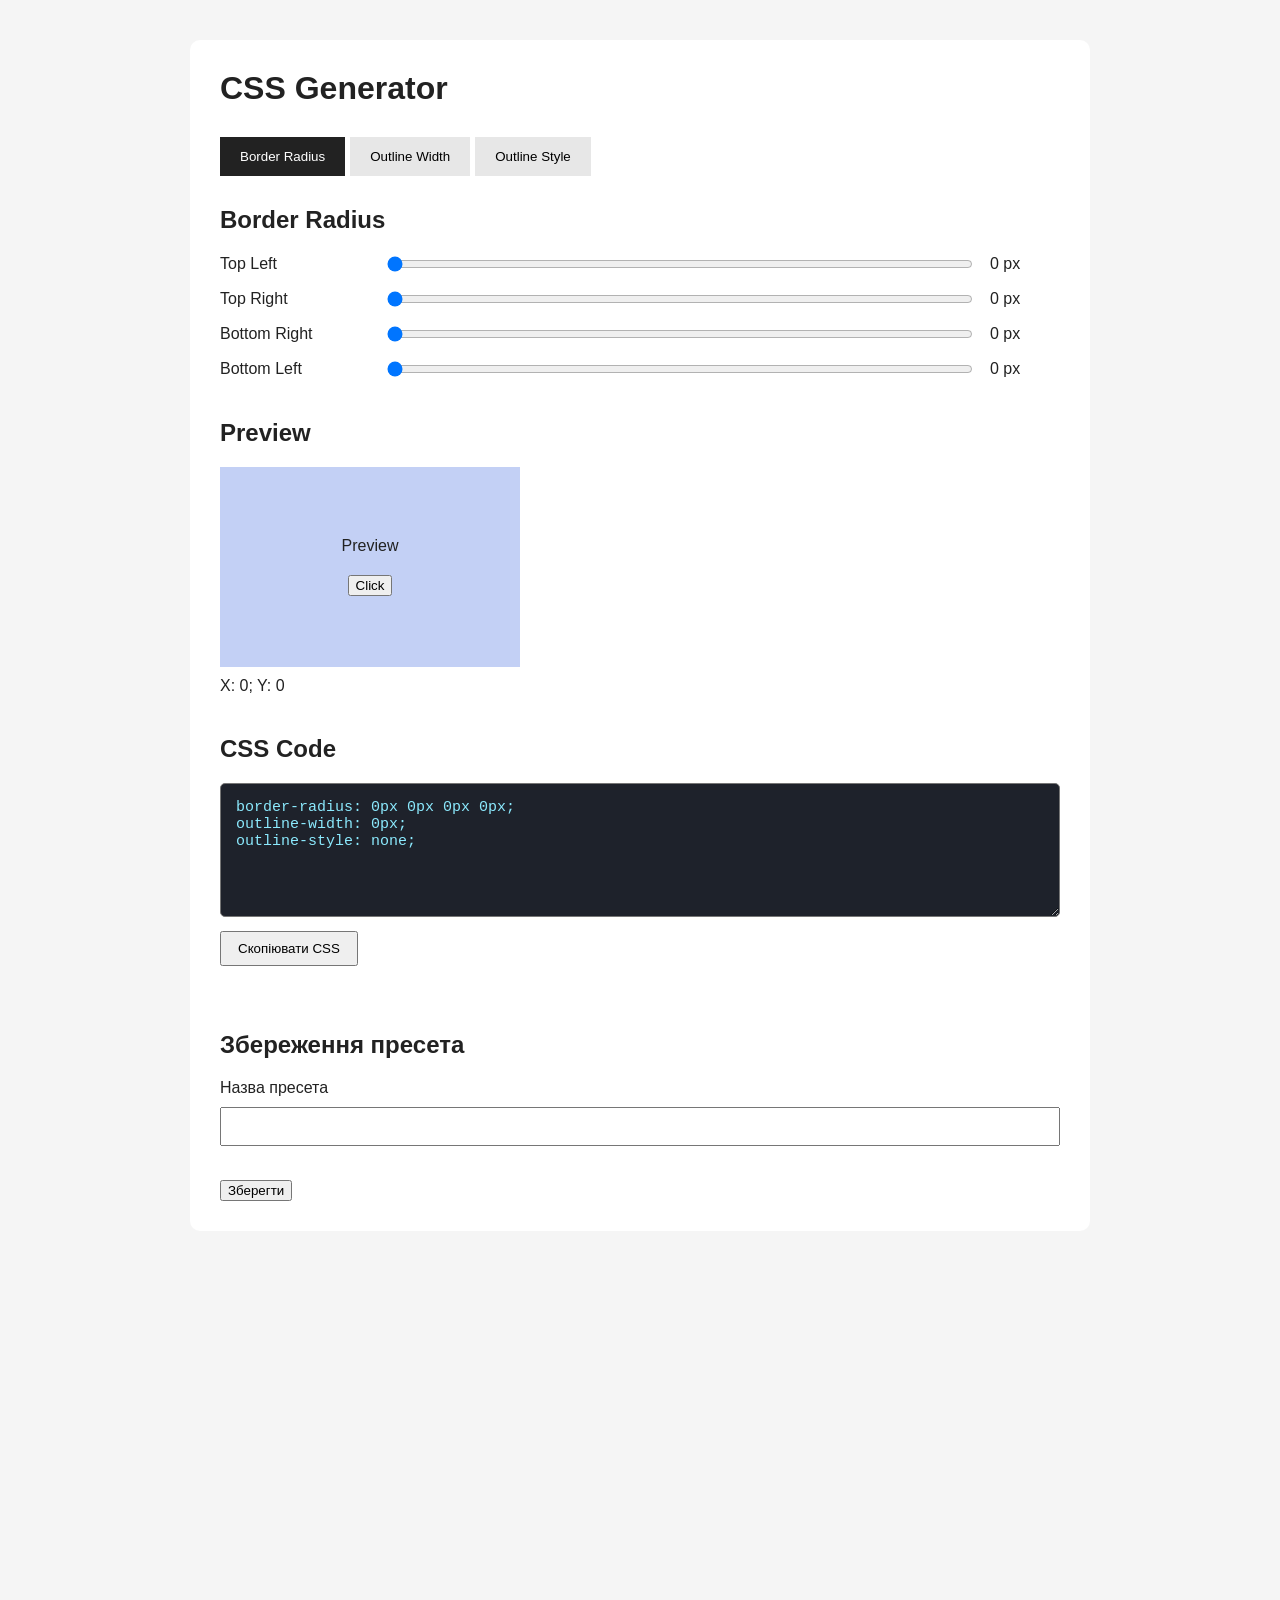
<file: lr6/index.html>
<!DOCTYPE html>
<html lang="uk">
<head>
    <meta charset="UTF-8">
    <meta name="viewport" content="width=device-width, initial-scale=1.0">
    <title>CSS Generator - Варіант 14</title>
    <link rel="stylesheet" href="style.css">
    <script src="script.js" defer></script>
</head>
<body>
    <main class="generator">
        <h1>CSS Generator</h1>
        
        <div class="tabs" id="tabs">
            <button class="tab active" type="button" data-tab="radius">Border Radius</button>
            <button class="tab" type="button" data-tab="outline-width">Outline Width</button>
            <button class="tab" type="button" data-tab="outline-style">Outline Style</button>
        </div>

        <div class="tab-content active" data-content="radius">
            <h2>Border Radius</h2>
            <div class="control">
                <label for="top-left">Top Left</label>
                <input id="top-left" type="range" min="0" max="100" value="0">
                <span id="top-left-value">0 px</span>
            </div>
            <div class="control">
                <label for="top-right">Top Right</label>
                <input id="top-right" type="range" min="0" max="100" value="0">
                <span id="top-right-value">0 px</span>
            </div>
            <div class="control">
                <label for="bottom-right">Bottom Right</label>
                <input id="bottom-right" type="range" min="0" max="100" value="0">
                <span id="bottom-right-value">0 px</span>
            </div>
            <div class="control">
                <label for="bottom-left">Bottom Left</label>
                <input id="bottom-left" type="range" min="0" max="100" value="0">
                <span id="bottom-left-value">0 px</span>
            </div>
        </div>

        <div class="tab-content" data-content="outline-width">
            <h2>Outline Width</h2>
            <div class="control">
                <label for="outline-width-input">Width</label>
                <input id="outline-width-input" type="range" min="0" max="25" value="0">
                <span id="outline-width-value">0 px</span>
            </div>
        </div>

        <div class="tab-content" data-content="outline-style">
            <h2>Outline Style</h2>
            <div class="control">
                <label for="outline-style-select">Style</label>
                <select id="outline-style-select">
                    <option value="none">none</option>
                    <option value="solid">solid</option>
                    <option value="dashed">dashed</option>
                    <option value="dotted">dotted</option>
                    <option value="double">double</option>
                    <option value="groove">groove</option>
                    <option value="ridge">ridge</option>
                </select>
                <span></span>
            </div>
        </div>

        <section class="preview-section">
            <h2>Preview</h2>
            <div id="preview" class="preview">
                <span>Preview</span>
                <button id="preview-button" type="button">Click</button>
            </div>
            <p id="coordinates">X: 0; Y: 0</p>
        </section>

        <section class="result">
            <h2>CSS Code</h2>
            <textarea id="css-code" rows="6" readonly></textarea>
            <button id="copy-button" type="button">Скопіювати CSS</button>
            <p id="copy-message"></p>
        </section>

        <form id="preset-form">
            <h2>Збереження пресета</h2>
            <label for="preset-name">Назва пресета</label>
            <input id="preset-name" type="text">
            <span id="preset-error"></span>
            <button type="submit">Зберегти</button>
        </form>
    </main>

    <button id="scroll-top" type="button" aria-label="Повернутися вгору">↑</button>
</body>
</html>
</file>
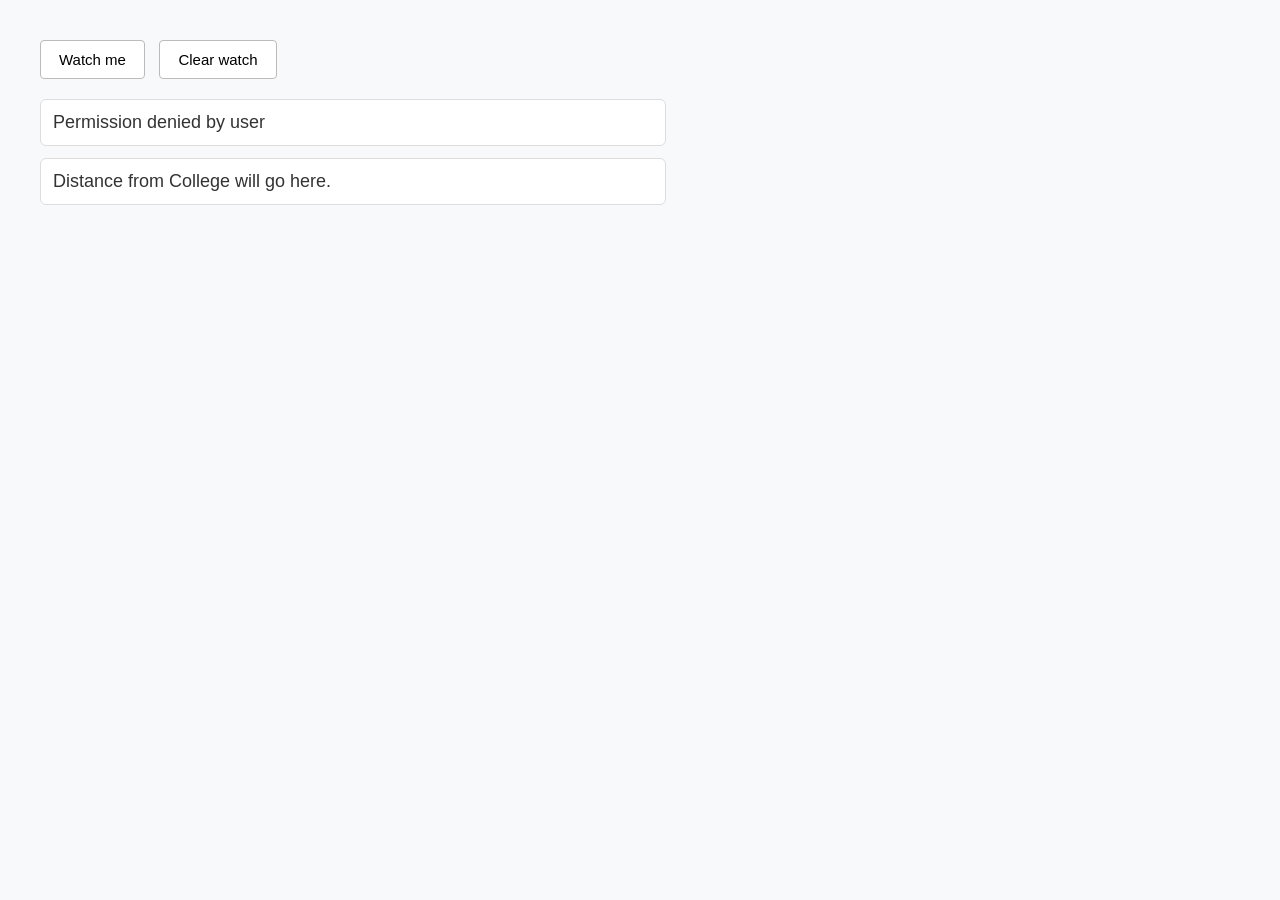
<file: lr7/index.html>
<!DOCTYPE html>
<html lang="uk">
<head>
    <meta charset="utf-8">
    <title>Wherever you go, there you are</title>
    <style>
        body {
            font-family: Arial, sans-serif;
            margin: 40px;
            background-color: #f7f9fa;
            color: #333;
        }
        form {
            margin-bottom: 20px;
        }
        input[type="button"] {
            padding: 10px 18px;
            margin-right: 10px;
            font-size: 15px;
            cursor: pointer;
            border: 1px solid #bbb;
            border-radius: 4px;
            background-color: #fff;
        }
        input[type="button"]:hover {
            background-color: #e9ecef;
        }
        #location, #distance {
            font-size: 18px;
            margin-bottom: 12px;
            padding: 12px;
            background-color: #fff;
            border: 1px solid #ddd;
            border-radius: 6px;
            max-width: 600px;
        }
    </style>
</head>
<body>
    <form>
        <input type="button" id="watch" value="Watch me">
        <input type="button" id="clearWatch" value="Clear watch">
    </form>

    <div id="location">
        Your location will go here.
    </div>

    <div id="distance">
        Distance from College will go here.
    </div>

    <script src="script.js"></script>
</body>
</html>
</file>
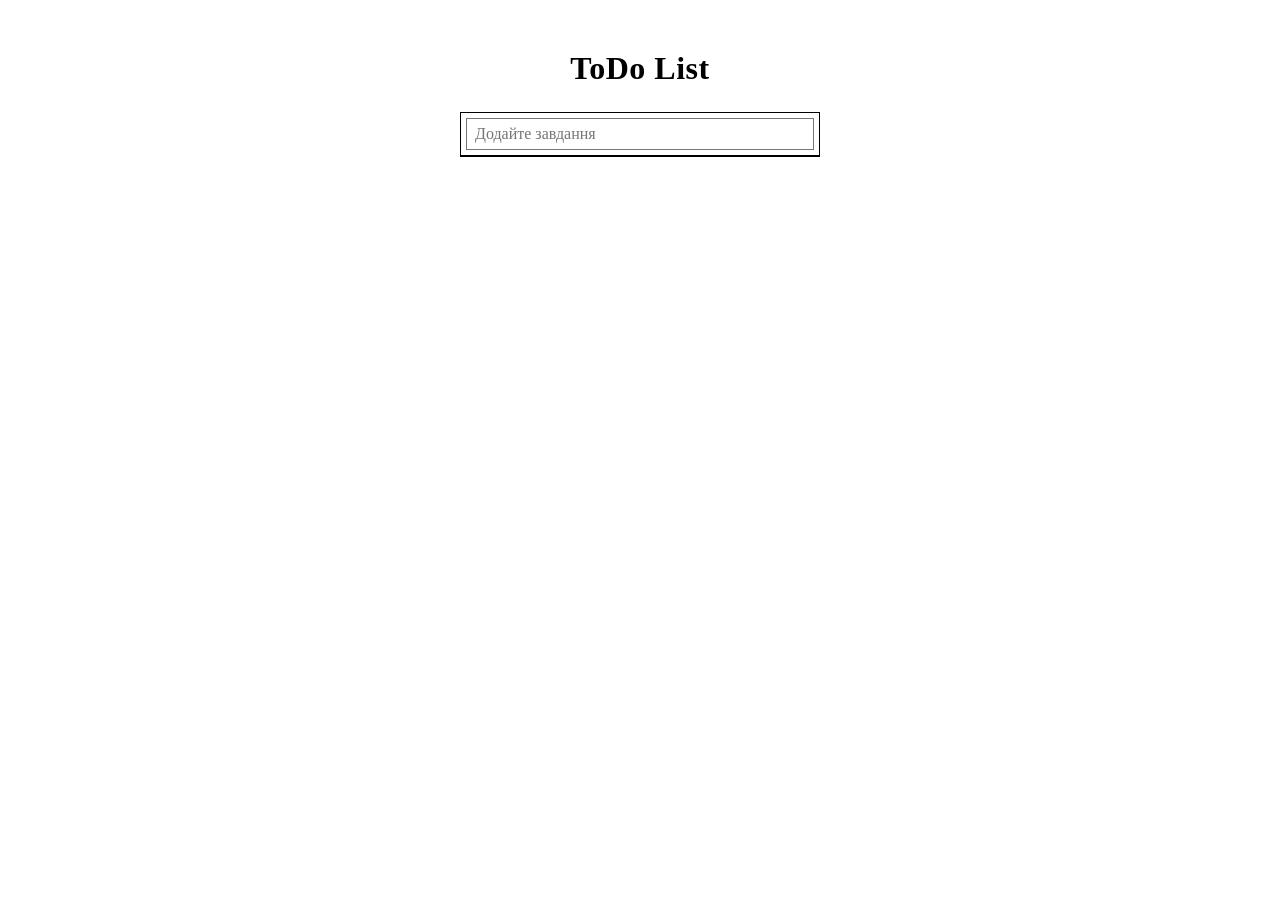
<file: lr8/index.html>
<!DOCTYPE html>
<html lang="uk">
<head>
    <meta charset="UTF-8">
    <meta name="viewport" content="width=device-width, initial-scale=1.0">
    <title>ToDo List</title>
    <link rel="stylesheet" href="style.css">
</head>
<body>

    <div class="todo-container">
        <h1>ToDo List</h1>
        
        <div class="todo-box">
            <input 
                type="text" 
                id="todo-input" 
                placeholder="Додайте завдання" 
                autocomplete="off"
            >

            <ul id="todo-list"></ul>
        </div>
    </div>

    <script src="script.js"></script>
</body>
</html>
</file>
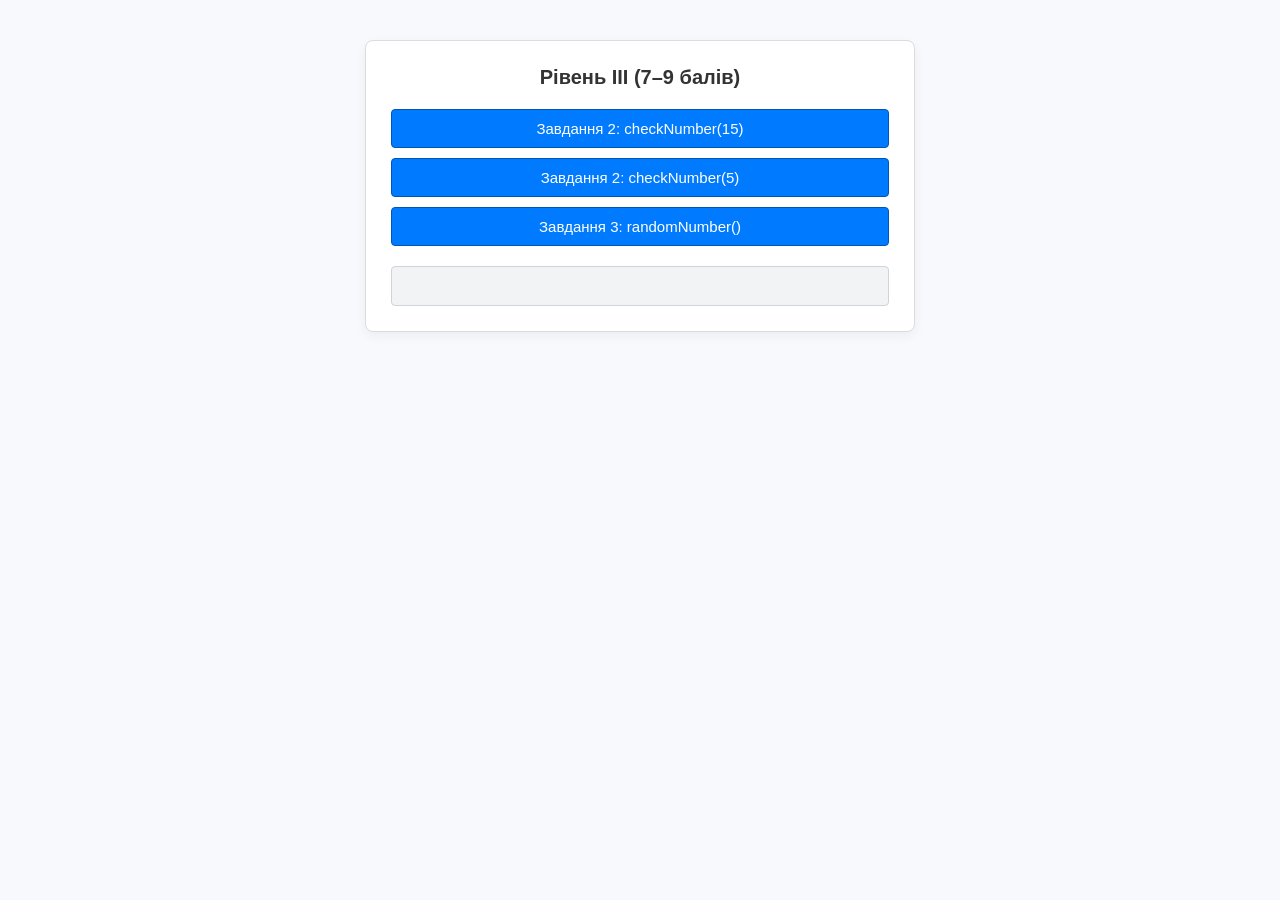
<file: lr9/index.html>
<!DOCTYPE html>
<html lang="uk">
<head>
    <meta charset="UTF-8">
    <meta name="viewport" content="width=device-width, initial-scale=1.0">
    <title>Лабораторна робота: Promise API</title>
    <link rel="stylesheet" href="style.css">
</head>
<body>

    <div class="container">
        <h2>Рівень ІІІ (7–9 балів)</h2>

        <div class="controls">
            <button id="btn-task2-success">Завдання 2: checkNumber(15)</button>
            <button id="btn-task2-fail">Завдання 2: checkNumber(5)</button>

            <button id="btn-task3">Завдання 3: randomNumber()</button>
        </div>

        <div id="loader" style="display: none;">Завантаження...</div>
        <div id="result"></div>
    </div>

    <script src="script.js"></script>
</body>
</html>
</file>
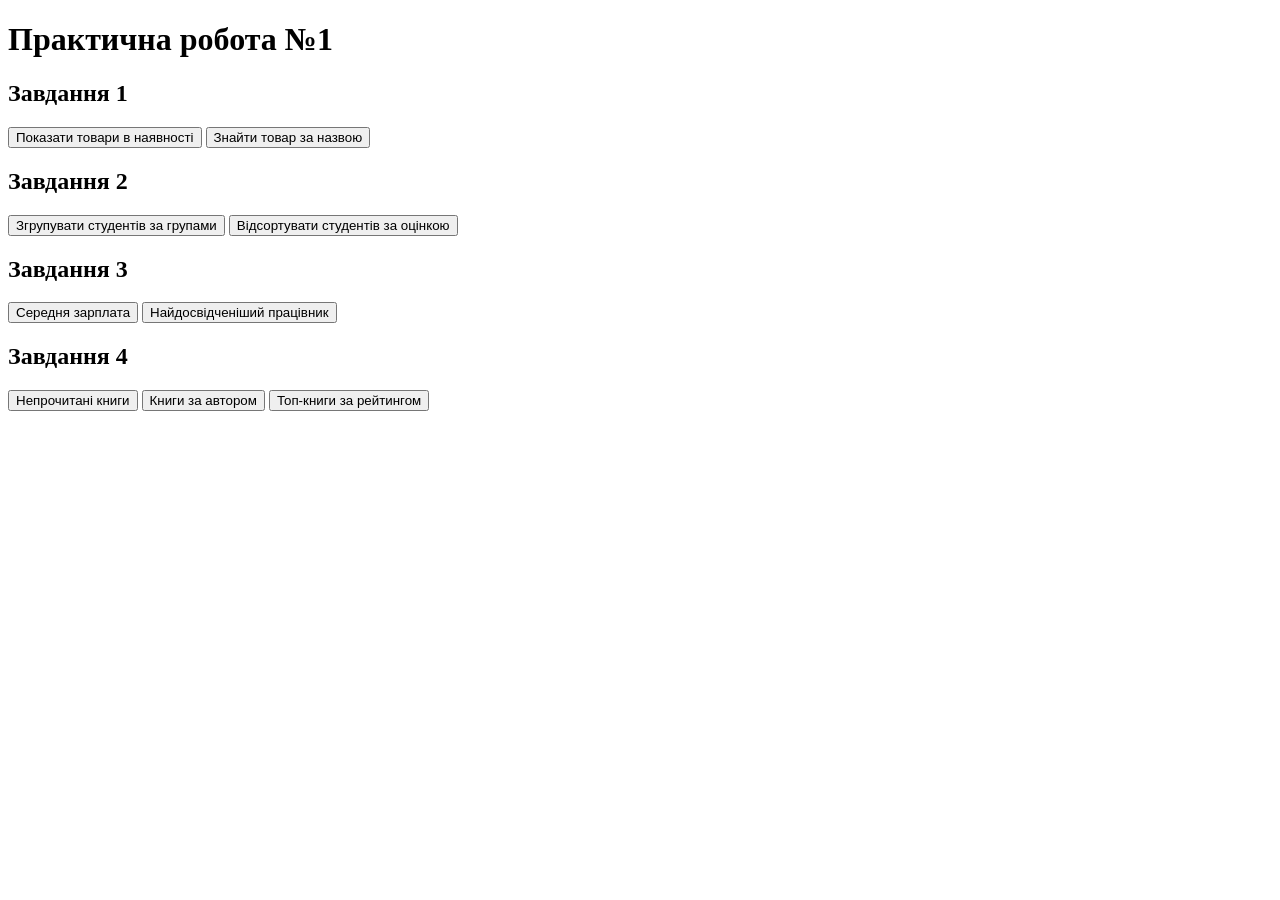
<file: pr1/index.html>
<!DOCTYPE html>
<html lang="uk">
<head>
    <meta charset="UTF-8">
    <title>Практична робота - Сончак Ярослав</title>
</head>
<body>
    <h1>Практична робота №1</h1>

    <h2>Завдання 1</h2>
    <button id="btn-available">Показати товари в наявності</button>
    <button id="btn-find">Знайти товар за назвою</button>

    <h2>Завдання 2</h2>
    <button id="btn-group">Згрупувати студентів за групами</button>
    <button id="btn-sort">Відсортувати студентів за оцінкою</button>

    <h2>Завдання 3</h2>
    <button id="btn-avg-salary">Середня зарплата</button>
    <button id="btn-experienced">Найдосвідченіший працівник</button>

    <h2>Завдання 4</h2>
    <button id="btn-unread">Непрочитані книги</button>
    <button id="btn-by-author">Книги за автором</button>
    <button id="btn-top-rated">Топ-книги за рейтингом</button>

    <script type="module">
        const products = [
            { name: "Ноутбук", category: "Електроніка", price: 25000, inStock: 5 },
            { name: "Смартфон", category: "Електроніка", price: 15000, inStock: 0 },
            { name: "Навушники", category: "Аксесуари", price: 2000, inStock: 12 },
            { name: "Клавіатура", category: "Аксесуари", price: 1800, inStock: 0 },
            { name: "Монітор", category: "Електроніка", price: 8500, inStock: 3 }
        ];

        function getAvailableProducts() {
            return products.filter(product => product.inStock > 0);
        }

        function findProductByName(productName) {
            const foundProduct = products.find(
                product => product.name.toLowerCase() === productName.trim().toLowerCase()
            );
            return foundProduct || "Товар не знайдено";
        }

        const btnAvailable = document.getElementById('btn-available');
        btnAvailable.addEventListener('click', () => {
            const available = getAvailableProducts();
            const resultText = available
                .map(p => `${p.name} (${p.category}) - ${p.price} грн [в наявності: ${p.inStock} шт]`)
                .join('\n');
            
            alert(`Товари в наявності:\n\n${resultText}`);
        });

        const btnFind = document.getElementById('btn-find');
        btnFind.addEventListener('click', () => {
            const query = prompt("Введіть назву товару:");
            if (!query) return;

            const result = findProductByName(query);
            if (typeof result === "object") {
                alert(`Знайдено товар:\nНазва: ${result.name}\nКатегорія: ${result.category}\nЦіна: ${result.price} грн\nЗалишок: ${result.inStock} шт`);
            } else {
                alert(result);
            }
        });

        const students = [
            { name: "Ростислав", age: 18, grade: 95, group: "ПІ-23-01" },
            { name: "Назарій", age: 18, grade: 90, group: "ПІ-23-01" },
            { name: "Ірина", age: 18, grade: 85, group: "ПІ-23-02" },
            { name: "Василь", age: 28, grade: 72, group: "ПІ-23-02" },
            { name: "Олег", age: 18, grade: 65, group: "ПІ-23-02" }
        ];

        function groupBy(studentsList) {
            return studentsList.reduce((acc, student) => {
                const groupName = student.group;
                if (!acc[groupName]) {
                    acc[groupName] = [];
                }
                acc[groupName].push(student);
                return acc;
            }, {});
        }

        function sortStudentsByGrade(studentsList) {
            return studentsList.slice().sort((a, b) => b.grade - a.grade);
        }

        const btnGroup = document.getElementById('btn-group');
        btnGroup.addEventListener('click', () => {
            const grouped = groupBy(students);
            console.log("Згруповані студенти:", grouped);

            let message = "Студенти за групами:\n\n";
            for (const group in grouped) {
                const names = grouped[group].map(s => s.name).join(", ");
                message += `${group}: ${names}\n`;
            }
            alert(message);
        });

        const btnSort = document.getElementById('btn-sort');
        btnSort.addEventListener('click', () => {
            const sorted = sortStudentsByGrade(students);
            console.log("Відсортовані студенти:", sorted);

            const resultText = sorted
                .map((s, index) => `${index + 1}. ${s.name} (${s.group}) — ${s.grade} балів`)
                .join('\n');

            alert(`Рейтинг за оцінками (спадання):\n\n${resultText}`);
        });

        const employees = [
            { name: "Олександр", position: "Frontend Developer", salary: 45000, years: 3 },
            { name: "Тетяна", position: "Project Manager", salary: 55000, years: 6 },
            { name: "Михайло", position: "Backend Developer", salary: 60000, years: 5 },
            { name: "Віктор", position: "QA Engineer", salary: 35000, years: 2 },
            { name: "Златан", position: "Team Lead", salary: 100000, years: 8 }
        ];

        function getAverageSalary(employeesList) {
            if (employeesList.length === 0) return 0;
            const totalSalary = employeesList.reduce((acc, emp) => acc + emp.salary, 0);
            return totalSalary / employeesList.length;
        }

        function findMostExperiencedEmployee(employeesList) {
            if (employeesList.length === 0) return null;
            return employeesList.reduce((mostExp, emp) => {
                return emp.years > mostExp.years ? emp : mostExp;
            });
        }

        const btnAvgSalary = document.getElementById('btn-avg-salary');
        btnAvgSalary.addEventListener('click', () => {
            const avg = getAverageSalary(employees);
            console.log("Середня зарплата:", avg);
            alert(`Середня зарплата працівників: ${avg.toFixed(2)} грн`);
        });

        const btnExperienced = document.getElementById('btn-experienced');
        btnExperienced.addEventListener('click', () => {
            const emp = findMostExperiencedEmployee(employees);
            console.log("Найдосвідченіший працівник:", emp);
            if (emp) {
                alert(`Найдосвідченіший працівник:\nІм'я: ${emp.name}\nПосада: ${emp.position}\nДосвід: ${emp.years} р.\nЗарплата: ${emp.salary} грн`);
            }
        });

        const books = [
            { title: "1984", author: "Джордж Орвелл", year: 1949, rating: 4.8, isRead: true },
            { title: "Колгосп тварин", author: "Джордж Орвелл", year: 1945, rating: 4.6, isRead: false },
            { title: "Кобзар", author: "Тарас Шевченко", year: 1840, rating: 5.0, isRead: true },
            { title: "Гайдамаки", author: "Тарас Шевченко", year: 1841, rating: 4.2, isRead: false },
            { title: "Тигролови", author: "Іван Багряний", year: 1944, rating: 4.7, isRead: true },
            { title: "Місто", author: "Валер'ян Підмогильний", year: 1928, rating: 3.9, isRead: false }
        ];

        function getUnreadBooks(booksList) {
            return booksList.reduce((acc, book) => {
                if (!book.isRead) {
                    acc.push(book.title);
                }
                return acc;
            }, []);
        }

        function getBooksByAuthor(booksList, authorName) {
            const filtered = booksList.reduce((acc, book) => {
                if (book.author.toLowerCase() === authorName.trim().toLowerCase()) {
                    acc.push(book);
                }
                return acc;
            }, []);

            return filtered.sort((a, b) => a.year - b.year);
        }

        function getTopRatedBooks(booksList) {
            const filtered = booksList.reduce((acc, book) => {
                if (book.rating > 4) {
                    acc.push(book);
                }
                return acc;
            }, []);

            return filtered.sort((a, b) => b.rating - a.rating);
        }

        const btnUnread = document.getElementById('btn-unread');
        btnUnread.addEventListener('click', () => {
            const unread = getUnreadBooks(books);
            console.log("Непрочитані книги:", unread);
            alert(`Непрочитані книги:\n\n- ${unread.join('\n- ')}`);
        });

        const btnByAuthor = document.getElementById('btn-by-author');
        btnByAuthor.addEventListener('click', () => {
            const author = prompt("Введіть автора:");
            if (!author) return;

            const authorBooks = getBooksByAuthor(books, author);
            console.log(`Книги автора ${author}:`, authorBooks);

            if (authorBooks.length === 0) {
                alert(`Книг автора "${author}" не знайдено.`);
            } else {
                const text = authorBooks
                    .map(b => `"${b.title}" (${b.year} р.) — рейтинг: ${b.rating}`)
                    .join('\n');
                alert(`Книги автора ${author} (за зростанням року):\n\n${text}`);
            }
        });

        const btnTopRated = document.getElementById('btn-top-rated');
        btnTopRated.addEventListener('click', () => {
            const topBooks = getTopRatedBooks(books);
            console.log("Топ-книги:", topBooks);

            const text = topBooks
                .map((b, i) => `${i + 1}. "${b.title}" — ${b.author} [рейтинг: ${b.rating}]`)
                .join('\n');
            alert(`Книги з рейтингом вище 4 (за спаданням):\n\n${text}`);
        });
    </script>
</body>
</html>
</file>
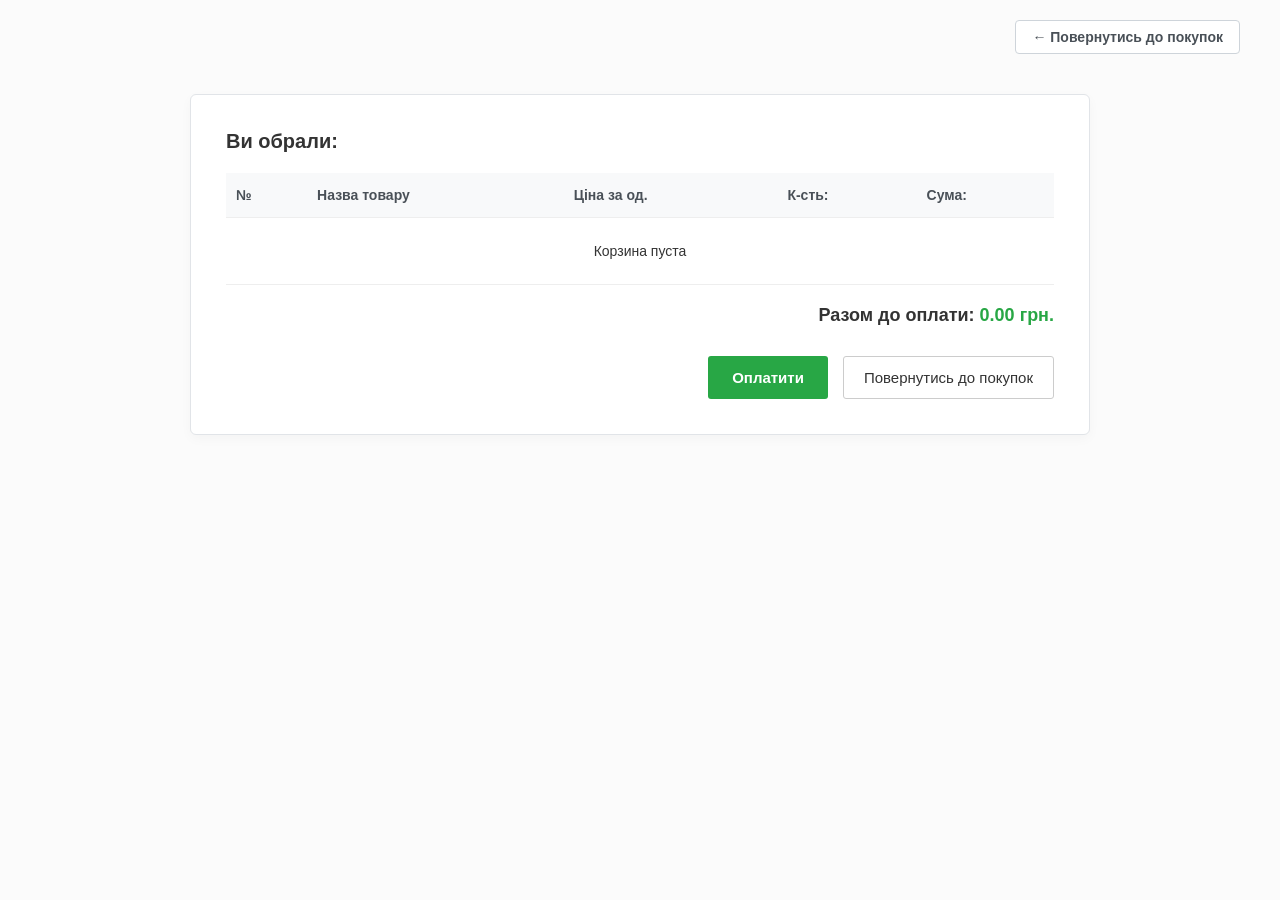
<file: lr10/cart.html>
<!DOCTYPE html>
<html lang="uk">
<head>
    <meta charset="UTF-8">
    <meta name="viewport" content="width=device-width, initial-scale=1.0">
    <title>Лабораторна робота №10 — Корзина</title>
    <link rel="stylesheet" href="style.css">
</head>
<body>

    <header class="site-header">
        <a href="index.html" class="header-back-link">← Повернутись до покупок</a>
    </header>

    <main class="main-wrapper">
        <div class="cart-box">
            <h2 class="cart-header-title">Ви обрали:</h2>

            <div class="table-responsive">
                <table class="basket-table">
                    <thead>
                        <tr>
                            <th>№</th>
                            <th>Назва товару</th>
                            <th>Ціна за од.</th>
                            <th>К-сть:</th>
                            <th>Сума:</th>
                        </tr>
                    </thead>
                    <tbody id="cart-items-body">
                    </tbody>
                </table>
            </div>

            <div class="cart-total-line">
                <span>Разом до оплати: </span>
                <span id="overall-sum" class="green-sum">0.00 грн.</span>
            </div>

            <div class="cart-buttons-row">
                <button class="btn-action-pay" id="checkout-btn">Оплатити</button>
                <a href="index.html" class="btn-action-back">Повернутись до покупок</a>
            </div>
        </div>
    </main>

    <div class="modal-backdrop" id="modal-change-qty">
        <div class="modal-box">
            <p class="modal-msg">Змінити кількість:</p>
            <input type="number" id="edit-qty-field" min="1" value="1" class="modal-number-input">
            <div class="modal-btn-group">
                <button class="btn-modal-confirm" id="btn-submit-edit">Оновити</button>
                <button class="btn-modal-secondary close-btn">Скасувати</button>
            </div>
        </div>
    </div>

    <script src="script.js"></script>
</body>
</html>
</file>
<file: lr10/style.css>
* {
    box-sizing: border-box;
    margin: 0;
    padding: 0;
    font-family: -apple-system, BlinkMacSystemFont, "Segoe UI", Roboto, Arial, sans-serif;
}

body {
    background-color: #fbfbfb;
    color: #333333;
    padding-bottom: 50px;
}

.site-header {
    display: flex;
    justify-content: flex-end;
    align-items: center;
    padding: 20px 40px;
}

.header-back-link {
    text-decoration: none;
    color: #495057;
    background-color: #ffffff;
    border: 1px solid #ced4da;
    padding: 8px 16px;
    border-radius: 4px;
    font-size: 14px;
    font-weight: 600;
    transition: all 0.2s ease;
}

.header-back-link:hover {
    background-color: #e9ecef;
    color: #212529;
    text-decoration: none;
}

.cart-wrapper {
    position: relative;
    cursor: pointer;
    font-size: 32px;
    user-select: none;
    line-height: 1;
}

.cart-count-badge {
    position: absolute;
    top: -6px;
    right: -10px;
    background-color: #ff3b30;
    color: #ffffff;
    font-size: 12px;
    font-weight: bold;
    border-radius: 50%;
    width: 22px;
    height: 22px;
    display: flex;
    align-items: center;
    justify-content: center;
}

.main-wrapper {
    max-width: 1200px;
    margin: 0 auto;
    padding: 0 15px;
}

.main-heading {
    text-align: center;
    font-size: 26px;
    font-weight: 500;
    margin-bottom: 35px;
    letter-spacing: 0.5px;
}

.slider-container {
    position: relative;
    display: flex;
    align-items: center;
    justify-content: center;
}

.nav-arrow {
    position: absolute;
    top: 35%;
    width: 38px;
    height: 38px;
    border-radius: 50%;
    border: 1px solid #d0d0d0;
    background: #ffffff;
    color: #999;
    font-size: 24px;
    display: flex;
    align-items: center;
    justify-content: center;
    cursor: pointer;
    z-index: 5;
    outline: none;
    box-shadow: 0 2px 5px rgba(0,0,0,0.06);
}

.left-arrow { left: -10px; }
.right-arrow { right: -10px; }

.products-row {
    display: grid;
    grid-template-columns: repeat(4, 1fr);
    background: #ffffff;
    border-top: 1px solid #ececec;
    border-bottom: 1px solid #ececec;
    width: 100%;
}

.product-column {
    padding: 40px 15px 30px 15px;
    text-align: center;
    position: relative;
    border-right: 1px solid #ececec;
    display: flex;
    flex-direction: column;
    justify-content: space-between;
}

.product-column:first-child {
    border-left: 1px solid #ececec;
}

.round-badge {
    position: absolute;
    top: -26px;
    right: 25px;
    width: 58px;
    height: 58px;
    border-radius: 50%;
    color: #ffffff;
    font-size: 9px;
    font-weight: bold;
    display: flex;
    align-items: center;
    justify-content: center;
    text-align: center;
    line-height: 1.15;
    text-transform: uppercase;
}

.green-badge { background-color: #8cc122; }
.blue-badge { background-color: #009de0; }

.category-name {
    font-size: 12px;
    color: #999999;
    font-weight: 600;
    text-transform: uppercase;
    letter-spacing: 0.5px;
    margin-bottom: 12px;
}

.card-divider {
    width: 80%;
    height: 1px;
    background-color: #ececec;
    margin: 0 auto 20px auto;
}

.image-box {
    width: 100%;
    height: 190px;
    display: flex;
    align-items: center;
    justify-content: center;
    margin-bottom: 20px;
    overflow: hidden;
}

.image-box img {
    max-width: 95%;
    max-height: 100%;
    object-fit: cover;
    border-radius: 4px;
}

.item-title {
    font-size: 15px;
    font-weight: 700;
    color: #009ce0;
    text-transform: uppercase;
    margin-bottom: 15px;
    min-height: 38px;
}

.price-container {
    margin-bottom: 25px;
    font-weight: bold;
    font-size: 15px;
}

.old-price {
    text-decoration: line-through;
    color: #999999;
    margin-right: 8px;
    font-size: 13px;
}

.current-price, .single-price {
    color: #333333;
}

.card-action {
    margin-top: auto;
}

.btn-add-cart {
    width: 100%;
    max-width: 170px;
    padding: 12px 10px;
    background-color: #ffeb3b;
    border: none;
    font-size: 13px;
    font-weight: 700;
    letter-spacing: 0.5px;
    cursor: pointer;
    transition: background-color 0.2s ease;
    text-transform: uppercase;
}

.btn-add-cart:hover {
    background-color: #fdd835;
}

.btn-disabled {
    width: 100%;
    max-width: 170px;
    padding: 9px 5px;
    background-color: #d81b60;
    color: #ffffff;
    border: none;
    font-size: 11px;
    font-weight: 700;
    line-height: 1.2;
    cursor: not-allowed;
    text-transform: uppercase;
}

.cart-box {
    background: #ffffff;
    border: 1px solid #e1e4e8;
    border-radius: 6px;
    padding: 35px;
    max-width: 900px;
    margin: 20px auto;
    box-shadow: 0 4px 12px rgba(0, 0, 0, 0.03);
}

.cart-header-title {
    font-size: 20px;
    margin-bottom: 20px;
    font-weight: bold;
}

.table-responsive {
    overflow-x: auto;
    margin-bottom: 20px;
}

.basket-table {
    width: 100%;
    border-collapse: collapse;
}

.basket-table th, .basket-table td {
    padding: 14px 10px;
    text-align: left;
    border-bottom: 1px solid #eeeeee;
    font-size: 14px;
}

.basket-table th {
    background-color: #f8f9fa;
    color: #495057;
    font-weight: 600;
}

.link-action {
    color: #007bff;
    font-size: 12px;
    cursor: pointer;
    text-decoration: underline;
    display: inline-block;
    margin-top: 4px;
}

.link-delete {
    color: #dc3545;
}

.cart-total-line {
    text-align: right;
    font-size: 18px;
    font-weight: bold;
    margin-top: 20px;
}

.green-sum {
    color: #28a745;
}

.cart-buttons-row {
    display: flex;
    justify-content: flex-end;
    gap: 15px;
    margin-top: 30px;
}

.btn-action-pay {
    background-color: #28a745;
    color: #ffffff;
    border: none;
    padding: 12px 24px;
    font-size: 15px;
    font-weight: bold;
    cursor: pointer;
    border-radius: 3px;
}

.btn-action-pay:hover {
    background-color: #218838;
}

.btn-action-back {
    display: inline-block;
    background-color: #ffffff;
    color: #333333;
    border: 1px solid #cccccc;
    padding: 12px 20px;
    font-size: 15px;
    cursor: pointer;
    border-radius: 3px;
    text-decoration: none;
}

.btn-action-back:hover {
    background-color: #f1f1f1;
}

.modal-backdrop {
    display: none;
    position: fixed;
    top: 0;
    left: 0;
    width: 100%;
    height: 100%;
    background-color: rgba(0, 0, 0, 0.4);
    justify-content: center;
    align-items: center;
    z-index: 1000;
}

.modal-box {
    background: #ffffff;
    padding: 30px 25px;
    border-radius: 4px;
    width: 90%;
    max-width: 350px;
    text-align: center;
    box-shadow: 0 4px 20px rgba(0,0,0,0.15);
}

.modal-msg {
    font-size: 17px;
    font-weight: 600;
    margin-bottom: 20px;
}

.modal-number-input {
    width: 90px;
    padding: 8px;
    font-size: 16px;
    text-align: center;
    border: 1px solid #cccccc;
    border-radius: 4px;
    margin-bottom: 20px;
}

.modal-btn-group {
    display: flex;
    flex-direction: column;
    gap: 10px;
}

.btn-modal-confirm {
    background-color: #007bff;
    color: #ffffff;
    border: none;
    padding: 10px;
    font-size: 14px;
    font-weight: bold;
    border-radius: 3px;
    cursor: pointer;
}

.btn-modal-confirm:hover {
    background-color: #0056b3;
}

.btn-modal-secondary {
    background-color: #e9ecef;
    color: #333;
    border: 1px solid #ced4da;
    padding: 10px;
    font-size: 14px;
    border-radius: 3px;
    cursor: pointer;
}

.btn-modal-close {
    background-color: #007bff;
    color: #fff;
    border: none;
    padding: 9px 22px;
    font-size: 14px;
    border-radius: 3px;
    cursor: pointer;
}

@media (max-width: 900px) {
    .products-row {
        grid-template-columns: repeat(2, 1fr);
    }
    .product-column:nth-child(2) {
        border-right: none;
    }
}

@media (max-width: 500px) {
    .products-row {
        grid-template-columns: 1fr;
    }
    .product-column {
        border-right: none !important;
        border-left: none !important;
        border-bottom: 1px solid #ececec;
    }
}
</file>
<file: lr6/style.css>
* {
    box-sizing: border-box;
}

body {
    margin: 0;
    padding: 40px 20px 500px;
    font-family: Arial, sans-serif;
    background: #f5f5f5;
    color: #222;
}

.generator {
    max-width: 900px;
    margin: 0 auto;
    padding: 30px;
    background: #fff;
    border-radius: 10px;
}

h1 {
    margin-top: 0;
}

.tabs {
    display: flex;
    gap: 5px;
    margin: 30px 0;
}

.tab {
    padding: 12px 20px;
    border: 0;
    background: #e7e7e7;
    cursor: pointer;
    font-weight: 500;
}

.tab.active {
    background: #222;
    color: #fff;
}

.tab-content {
    display: none;
}

.tab-content.active {
    display: block;
}

.control {
    display: grid;
    grid-template-columns: 150px 1fr 70px;
    gap: 15px;
    align-items: center;
    margin-bottom: 15px;
}

.control select {
    padding: 6px 10px;
    font-size: 15px;
    border: 1px solid #aaa;
    border-radius: 4px;
}

.preview-section {
    margin-top: 40px;
}

.preview {
    width: 300px;
    height: 200px;
    display: flex;
    flex-direction: column;
    gap: 20px;
    align-items: center;
    justify-content: center;
    margin-top: 20px;
    background: #c3d0f5;
    outline: 0px solid #2b3e50;
    transition: border-radius 0.1s ease, outline 0.1s ease;
}

#coordinates {
    margin-top: 10px;
}

.result {
    margin-top: 40px;
}

#css-code {
    width: 100%;
    padding: 15px;
    resize: vertical;
    font-family: monospace;
    font-size: 15px;
    background-color: #1e222b;
    color: #8be9fd;
    border-radius: 5px;
}

#copy-button {
    margin-top: 10px;
    padding: 8px 16px;
    cursor: pointer;
}

#copy-message {
    color: #2e7d32;
    font-weight: bold;
    min-height: 20px;
    margin-top: 5px;
}

#preset-form {
    margin-top: 40px;
}

#preset-form input {
    display: block;
    width: 100%;
    padding: 10px;
    margin: 10px 0;
}

#preset-form input.focused {
    outline: 2px solid #333;
}

#preset-form input.error {
    border: 2px solid red;
}

#preset-error {
    display: block;
    min-height: 24px;
    color: red;
}

#scroll-top {
    position: fixed;
    right: 30px;
    bottom: 30px;
    display: none;
    width: 50px;
    height: 50px;
    cursor: pointer;
    font-size: 20px;
    background: #222;
    color: #fff;
    border: none;
    border-radius: 50%;
}

#scroll-top.visible {
    display: block;
}
</file>
<file: lr8/style.css>
* {
    box-sizing: border-box;
    margin: 0;
    padding: 0;
}

body {
    font-family: "Times New Roman", Times, serif;
    background-color: #ffffff;
    color: #000000;
    display: flex;
    justify-content: center;
    padding-top: 50px;
}

.todo-container {
    width: 360px;
}

h1 {
    text-align: center;
    font-size: 32px;
    font-weight: bold;
    margin-bottom: 25px;
    letter-spacing: 0.5px;
}

.todo-box {
    border: 1px solid #000000;
    background: #ffffff;
}

#todo-input {
    width: calc(100% - 10px);
    margin: 5px;
    padding: 6px 8px;
    font-family: "Times New Roman", Times, serif;
    font-size: 16px;
    border: 1px solid #767676;
    outline: none;
    display: block;
}

#todo-input::placeholder {
    color: #757575;
}

#todo-list {
    list-style: none;
    border-top: 1px solid #000000;
}

.todo-item {
    display: flex;
    align-items: center;
    justify-content: space-between;
    padding: 6px 10px;
    border-bottom: 1px solid #000000;
    background: #ffffff;
    min-height: 42px;
}

.todo-item:last-child {
    border-bottom: none;
}

.todo-content {
    display: flex;
    align-items: center;
    gap: 8px;
    flex-grow: 1;
}

.todo-checkbox {
    width: 15px;
    height: 15px;
    cursor: pointer;
}

.todo-details {
    display: flex;
    flex-direction: column;
}

.todo-text {
    font-size: 17px;
    font-weight: 500;
    cursor: pointer;
    line-height: 1.2;
}

.todo-date {
    font-size: 11px;
    color: #666666;
}

.todo-item.completed .todo-text {
    text-decoration: line-through;
    color: #000000;
}

.todo-item.completed .todo-checkbox {
    display: none;
}

.delete-btn {
    width: 20px;
    height: 20px;
    border-radius: 50%;
    border: 1.5px solid #c9302c;
    background-color: transparent;
    color: #c9302c;
    font-family: Arial, sans-serif;
    font-size: 12px;
    font-weight: bold;
    display: flex;
    align-items: center;
    justify-content: center;
    cursor: pointer;
    padding: 0;
    line-height: 1;
    margin-left: 8px;
}

.delete-btn:hover {
    background-color: #c9302c;
    color: #ffffff;
}

.edit-input {
    font-family: "Times New Roman", Times, serif;
    font-size: 16px;
    padding: 2px 4px;
    border: 1px solid #000;
    outline: none;
}
</file>
<file: lr9/style.css>
* {
    box-sizing: border-box;
    margin: 0;
    padding: 0;
}

body {
    font-family: Arial, sans-serif;
    background-color: #f7f9fc;
    color: #333333;
    display: flex;
    justify-content: center;
    padding: 40px 15px;
}

.container {
    background: #ffffff;
    max-width: 550px;
    width: 100%;
    padding: 25px;
    border: 1px solid #dcdcdc;
    border-radius: 8px;
    box-shadow: 0 4px 12px rgba(0, 0, 0, 0.05);
}

h2 {
    font-size: 20px;
    text-align: center;
    margin-bottom: 20px;
}

.controls {
    display: flex;
    flex-direction: column;
    gap: 10px;
    margin-bottom: 20px;
}

button {
    padding: 10px 15px;
    font-size: 15px;
    border: 1px solid #0056b3;
    background-color: #007bff;
    color: #ffffff;
    border-radius: 4px;
    cursor: pointer;
    transition: background-color 0.2s;
}

button:hover {
    background-color: #0056b3;
}

#loader {
    font-size: 16px;
    font-weight: bold;
    color: #e67e22;
    padding: 12px;
    text-align: center;
    border: 1px dashed #e67e22;
    border-radius: 4px;
    background-color: #fdfaf6;
    margin-bottom: 15px;
}

#result {
    min-height: 40px;
    font-size: 16px;
    padding: 12px;
    border-radius: 4px;
    background-color: #f1f3f5;
    border: 1px solid #ced4da;
    word-break: break-word;
}

.success-text {
    color: #28a745;
    font-weight: bold;
}

.error-text {
    color: #dc3545;
    font-weight: bold;
}
</file>
